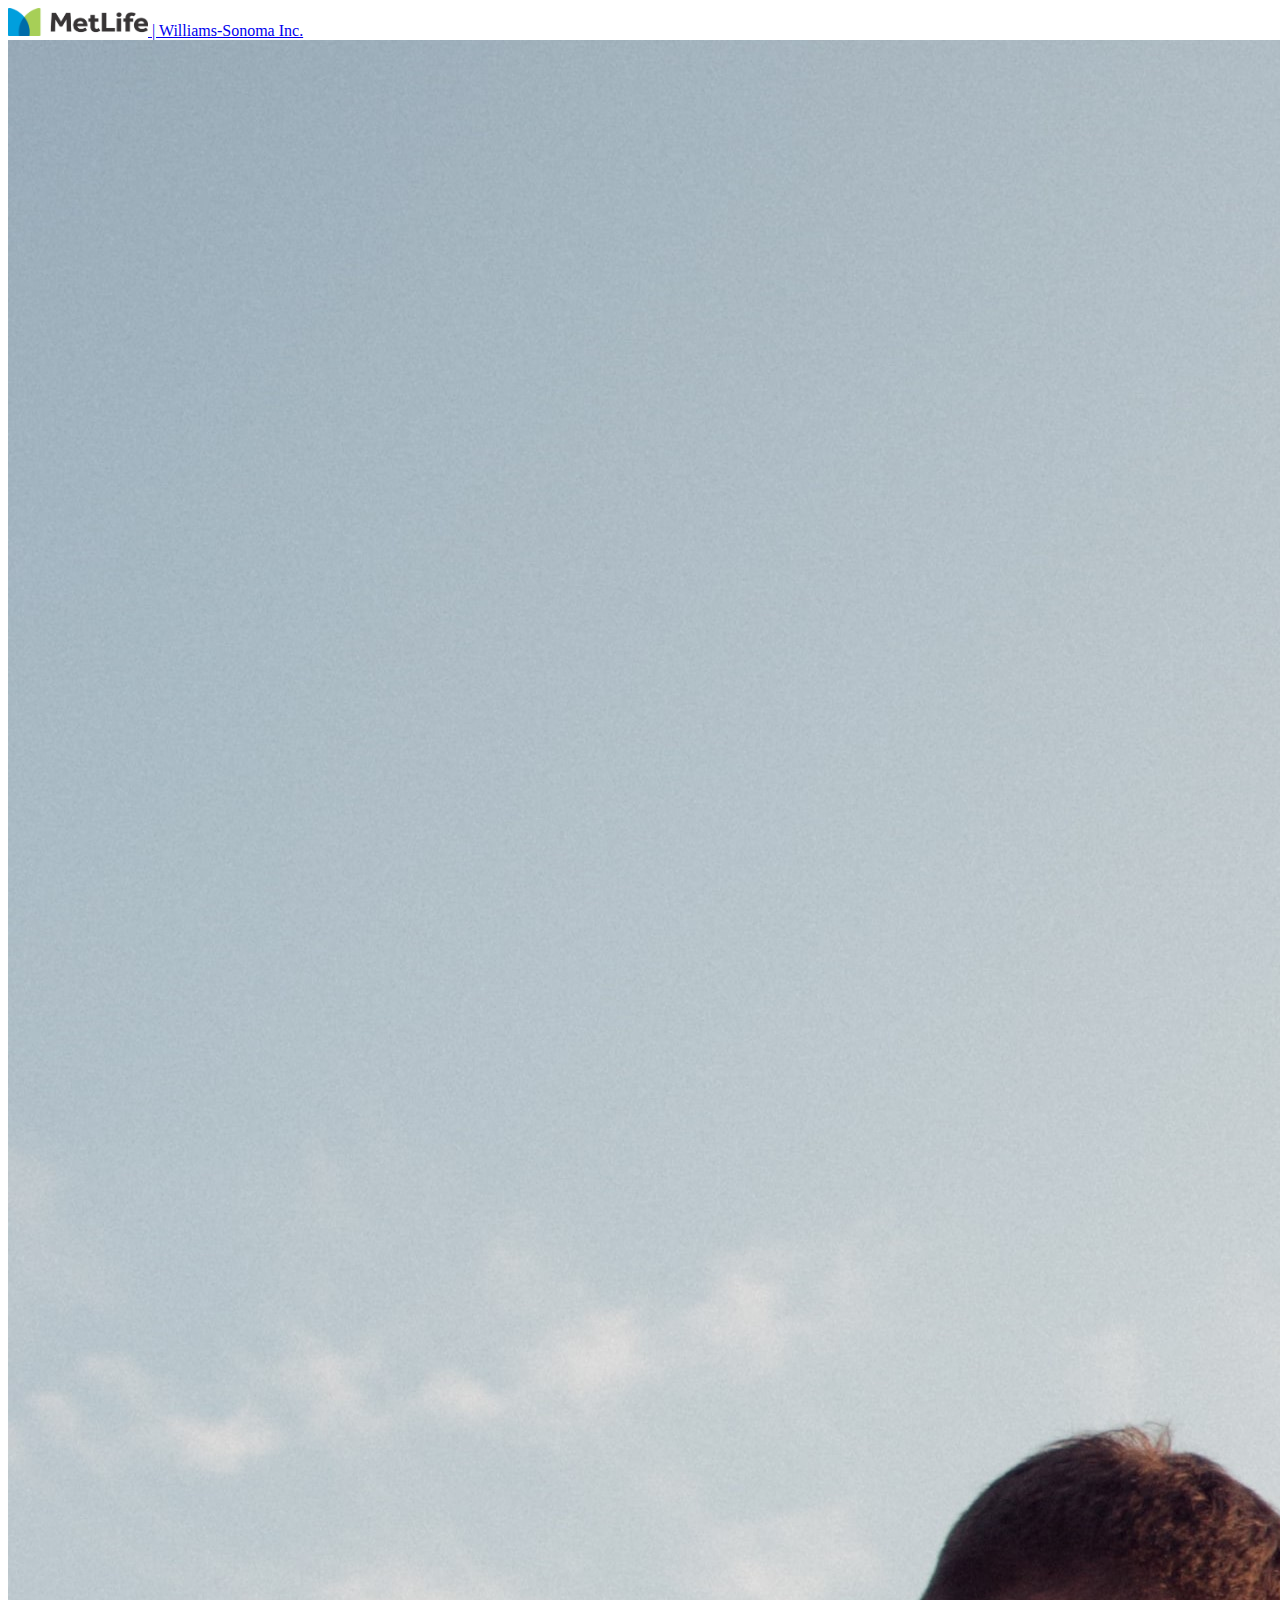
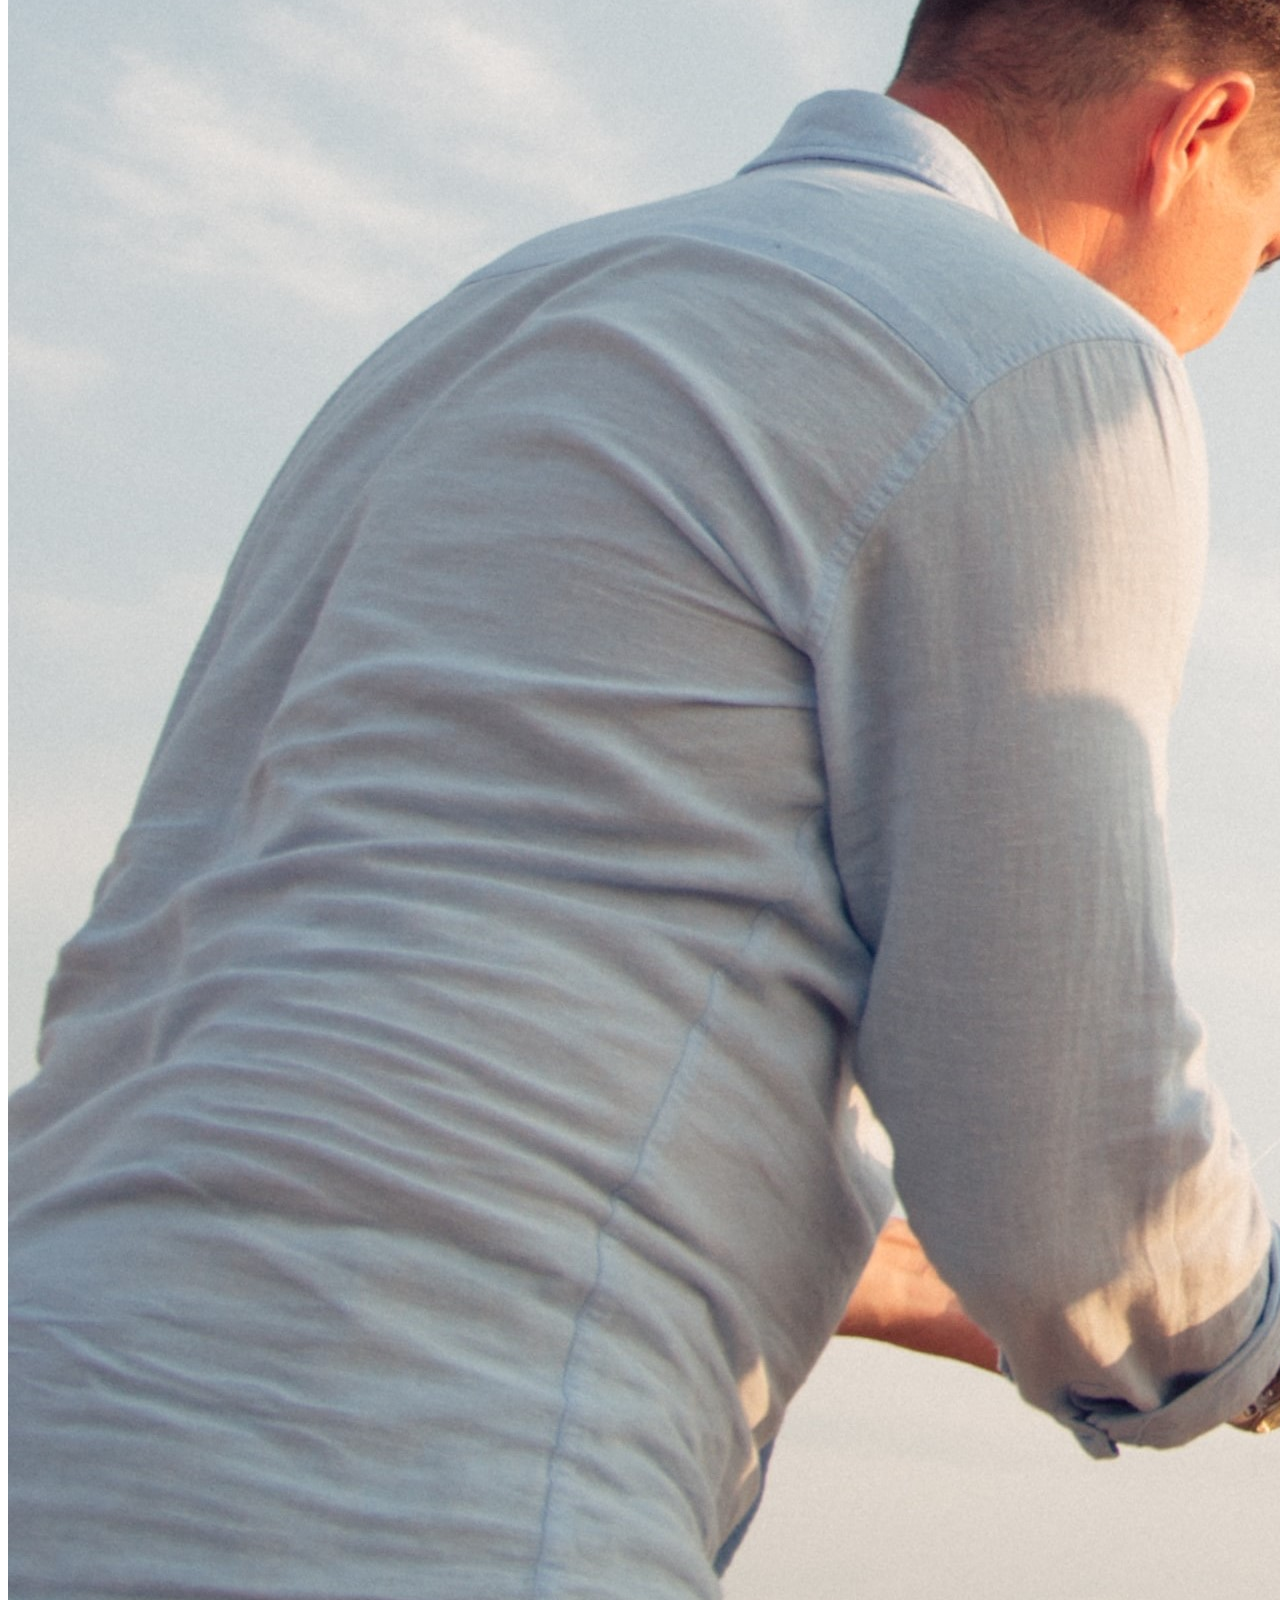
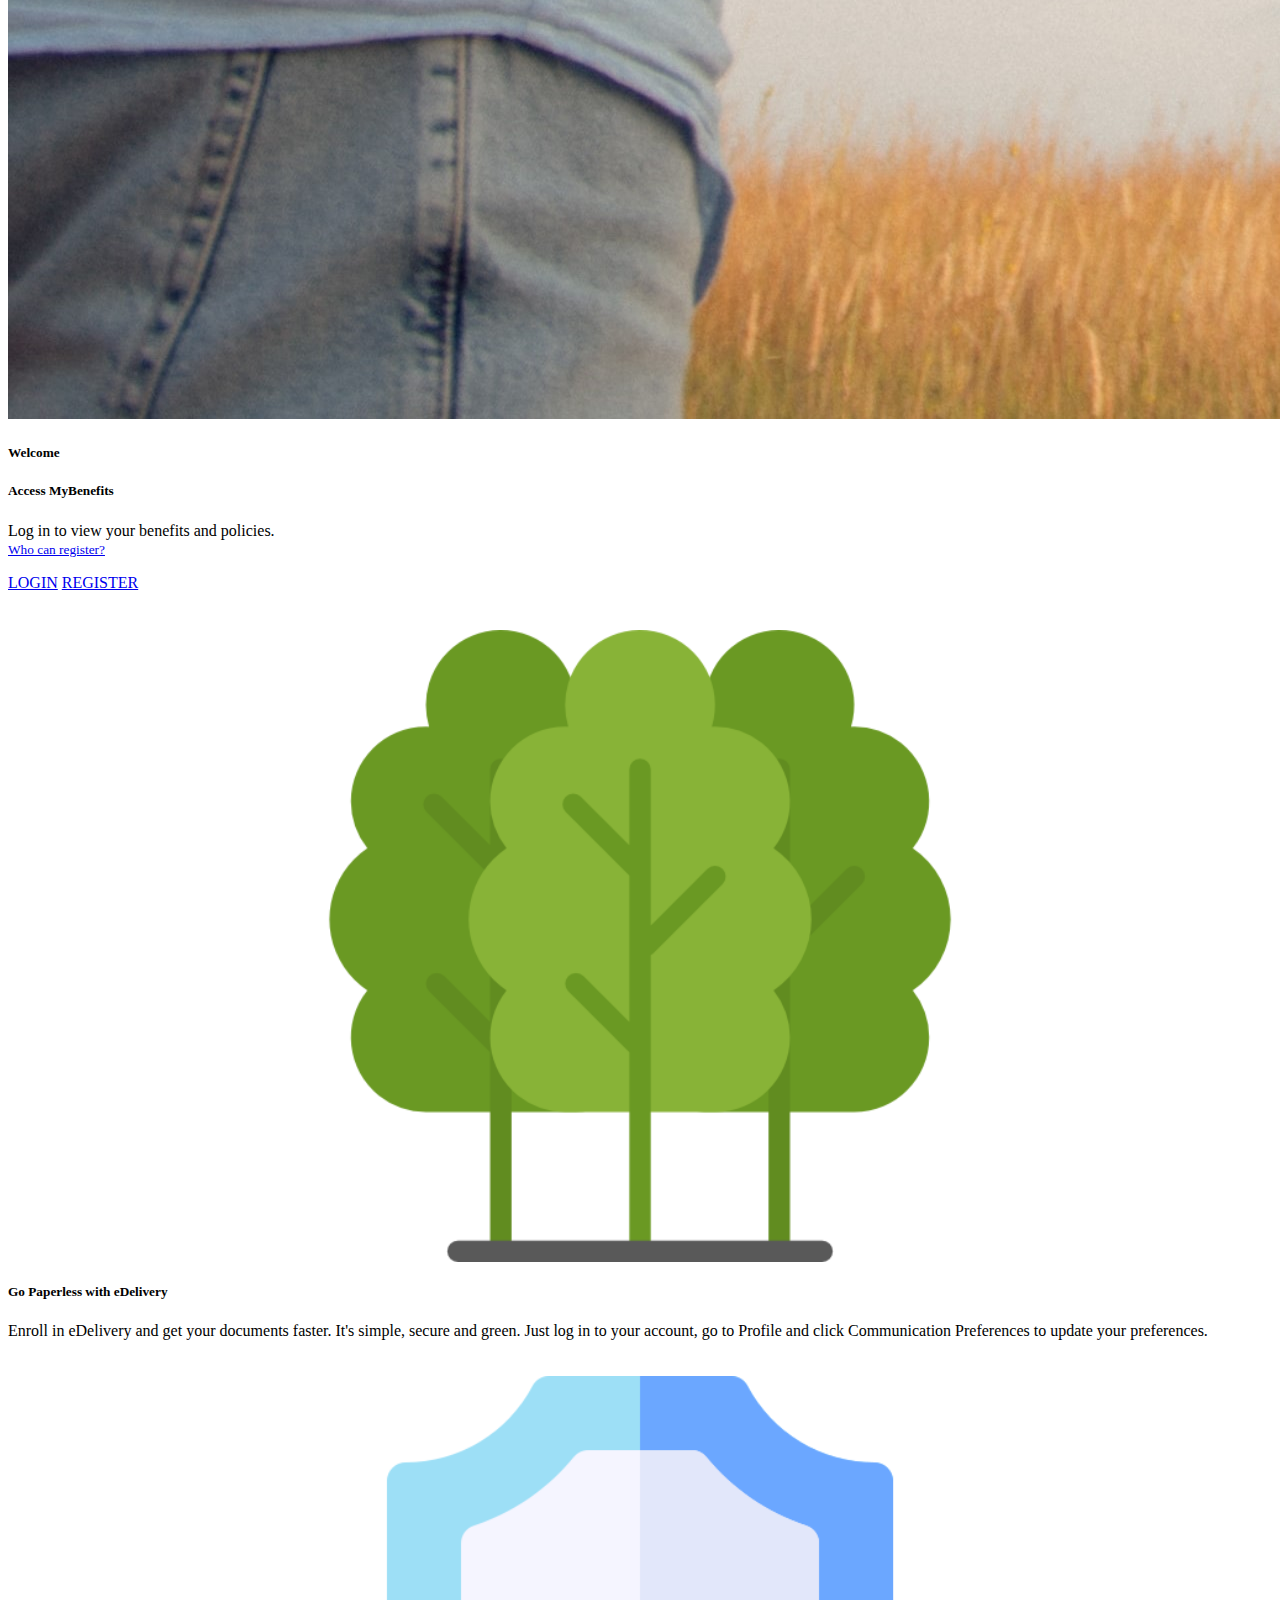
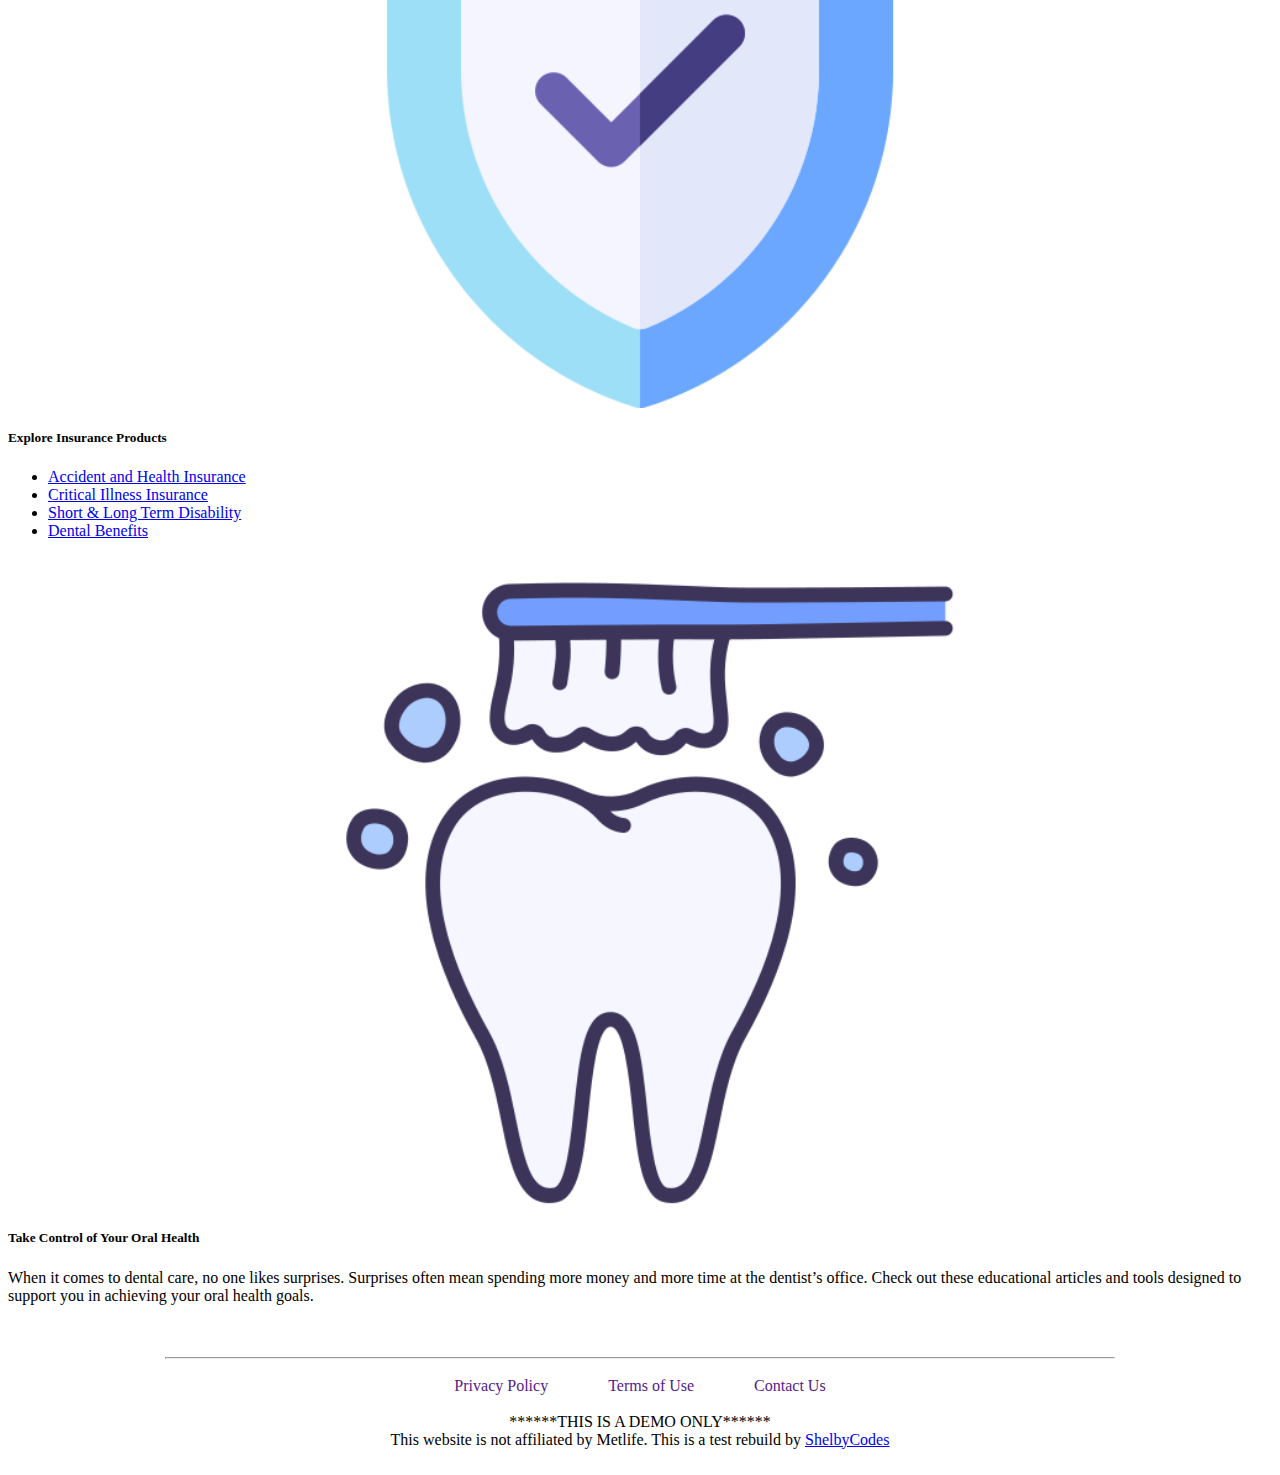
<file: index.html>
<!DOCTYPE html>
<html lang="en">
  <head>
    <meta charset="UTF-8" />
    <meta http-equiv="X-UA-Compatible" content="IE=edge" />
    <meta name="viewport" content="width=device-width, initial-scale=1.0" />
    <title>REBUILD - Metlife</title>
    <link
      href="https://cdn.jsdelivr.net/npm/bootstrap@5.1.3/dist/css/bootstrap.min.css"
      rel="stylesheet"
      integrity="sha384-1BmE4kWBq78iYhFldvKuhfTAU6auU8tT94WrHftjDbrCEXSU1oBoqyl2QvZ6jIW3"
      crossorigin="anonymous"
    />
    <link rel="stylesheet" href="/styles.css" type="text/css" />
    
    <style>
      @media (max-width: 1000px) {
      
        .widescreen {
          display: none;
        }
      }
      @media (min-width: 1001px) {
        .mobilescreen {
          display: none;
        }
      }
    </style>
  </head>
  <body>
      <nav class="navbar navbar-light bg-light">
        <div class="container-fluid">
          <a class="navbar-brand" href="/index.html">
            <img
              src="/src/metlifelogo.png"
              alt=""
              width="140"
              height="28"
              class="d-inline-block align-text-top"
            />
            | Williams-Sonoma Inc.
          </a>
          <nav class="navbar navbar-light bg-light widescreen">

          </nav>
        </div>
      </nav>
      <header>
        
        <img src="/src/family.jpg" class="img-fluid" />



        <div class="card-img-overlay m-5 p-5 right float-end widescreen">
          <div
            class="card text-center float-end m-5 border-dark"
            style="width: 28rem"
          >
            <h5 class="card-header bg-primary text-white">Welcome</h5>
            <div class="card-body">
              <h5 class="card-title">Access MyBenefits</h5>
              <p class="card-text">
                Log in to view your benefits and policies. <br /><small
                  ><a href="/">Who can register?</a></small
                >
              </p>
              <a href="/dashboard.html" class="btn btn-primary">LOGIN</a>
              <a href="#" class="btn btn-primary">REGISTER</a>
            </div>
          </div>
        </div>



        <div class="mobilescreen">
          
          <div
            class="text-center border-dark"
          ><br>
            <h5 class="card-header bg-primary text-white">Welcome</h5>
            <div class="card-body">
              <h5 class="card-title">Access MyBenefits</h5>
              <p class="card-text">
                Log in to view your benefits and policies. <br /><small
                  ><a href="/">Who can register?</a></small
                >
              </p>

              <a href="/dashboard.html" class="btn btn-primary">LOGIN</a>
              <a href="#" class="btn btn-primary">REGISTER</a>
            </div>
          </div>
        </div>
      </header>
      <br />
      <div class="row row-cols-1 row-cols-md-3 g-4">
        <div class="col">
          <div class="card h-100">
            <img
              src="src/trees.png"
              class="card-img-top cardPics"
              alt="trees"
            />
            <div class="card-body">
              <h5 class="card-title">Go Paperless with eDelivery</h5>
              <p class="card-text">
                Enroll in eDelivery and get your documents faster. It's simple,
                secure and green. Just log in to your account, go to Profile and
                click Communication Preferences to update your preferences.
              </p>
            </div>
          </div>
        </div>
        <div class="col">
          <div class="card h-100">
            <img
              src="/src/insurance.png"
              class="card-img-top cardPics"
              alt="insurance"
            />
            <div class="card-body">
              <h5 class="card-title">Explore Insurance Products</h5>
              <p class="card-text">
                <ul><li>
                <a href="/">Accident and Health Insurance</a></li>
                <li>
                <a href="/">Critical Illness Insurance</a></li>
                <li>
                <a href="/">Short & Long Term Disability</a></li>
                <li>
                <a href="/">Dental Benefits</a></li>
                </ul>
              </p>
            </div>
          </div>
        </div>
        <div class="col">
          <div class="card h-100">
            <img src="/src/toothbrushing.png" class="card-img-top cardPics" alt="tooth brushing" />
            <div class="card-body">
              <h5 class="card-title">Take Control of Your Oral Health</h5>
              <p class="card-text">
                When it comes to dental care, no one likes surprises. Surprises often mean spending more money and more time at the dentist’s office. 
                Check out these educational articles and tools designed to support you in achieving your oral health goals.
              </p>
            </div>
          </div>
        </div>
      </div>
      <br>
      <br>
      <hr>
      <br>
      <footer><div class="widescreen"><a class="footerLinks" href="">Privacy Policy</a><a class="footerLinks" href="">Terms of Use</a><a class="footerLinks" href="">Contact Us</a><br><br>******THIS IS A DEMO ONLY******<br>This website is not affiliated by Metlife. This is a test rebuild by <a href="https://github.com/shelbycodes0" target="_blank">ShelbyCodes</a><br></div>
      <div class="mobilescreen"><a class="footerLinksSmall" href="">Privacy</a><a class="footerLinksSmall" href="">Terms</a><a class="footerLinksSmall" href="">Contact</a><br><br>******THIS IS A DEMO ONLY******<br>This website is not affiliated by Metlife. This is a test rebuild by <a href="https://github.com/shelbycodes0" target="_blank">ShelbyCodes</a></div><br></footer>

    <script
      src="https://cdn.jsdelivr.net/npm/bootstrap@5.1.3/dist/js/bootstrap.bundle.min.js"
      integrity="sha384-ka7Sk0Gln4gmtz2MlQnikT1wXgYsOg+OMhuP+IlRH9sENBO0LRn5q+8nbTov4+1p"
      crossorigin="anonymous"
    ></script>
  </body>
</html>
</file>
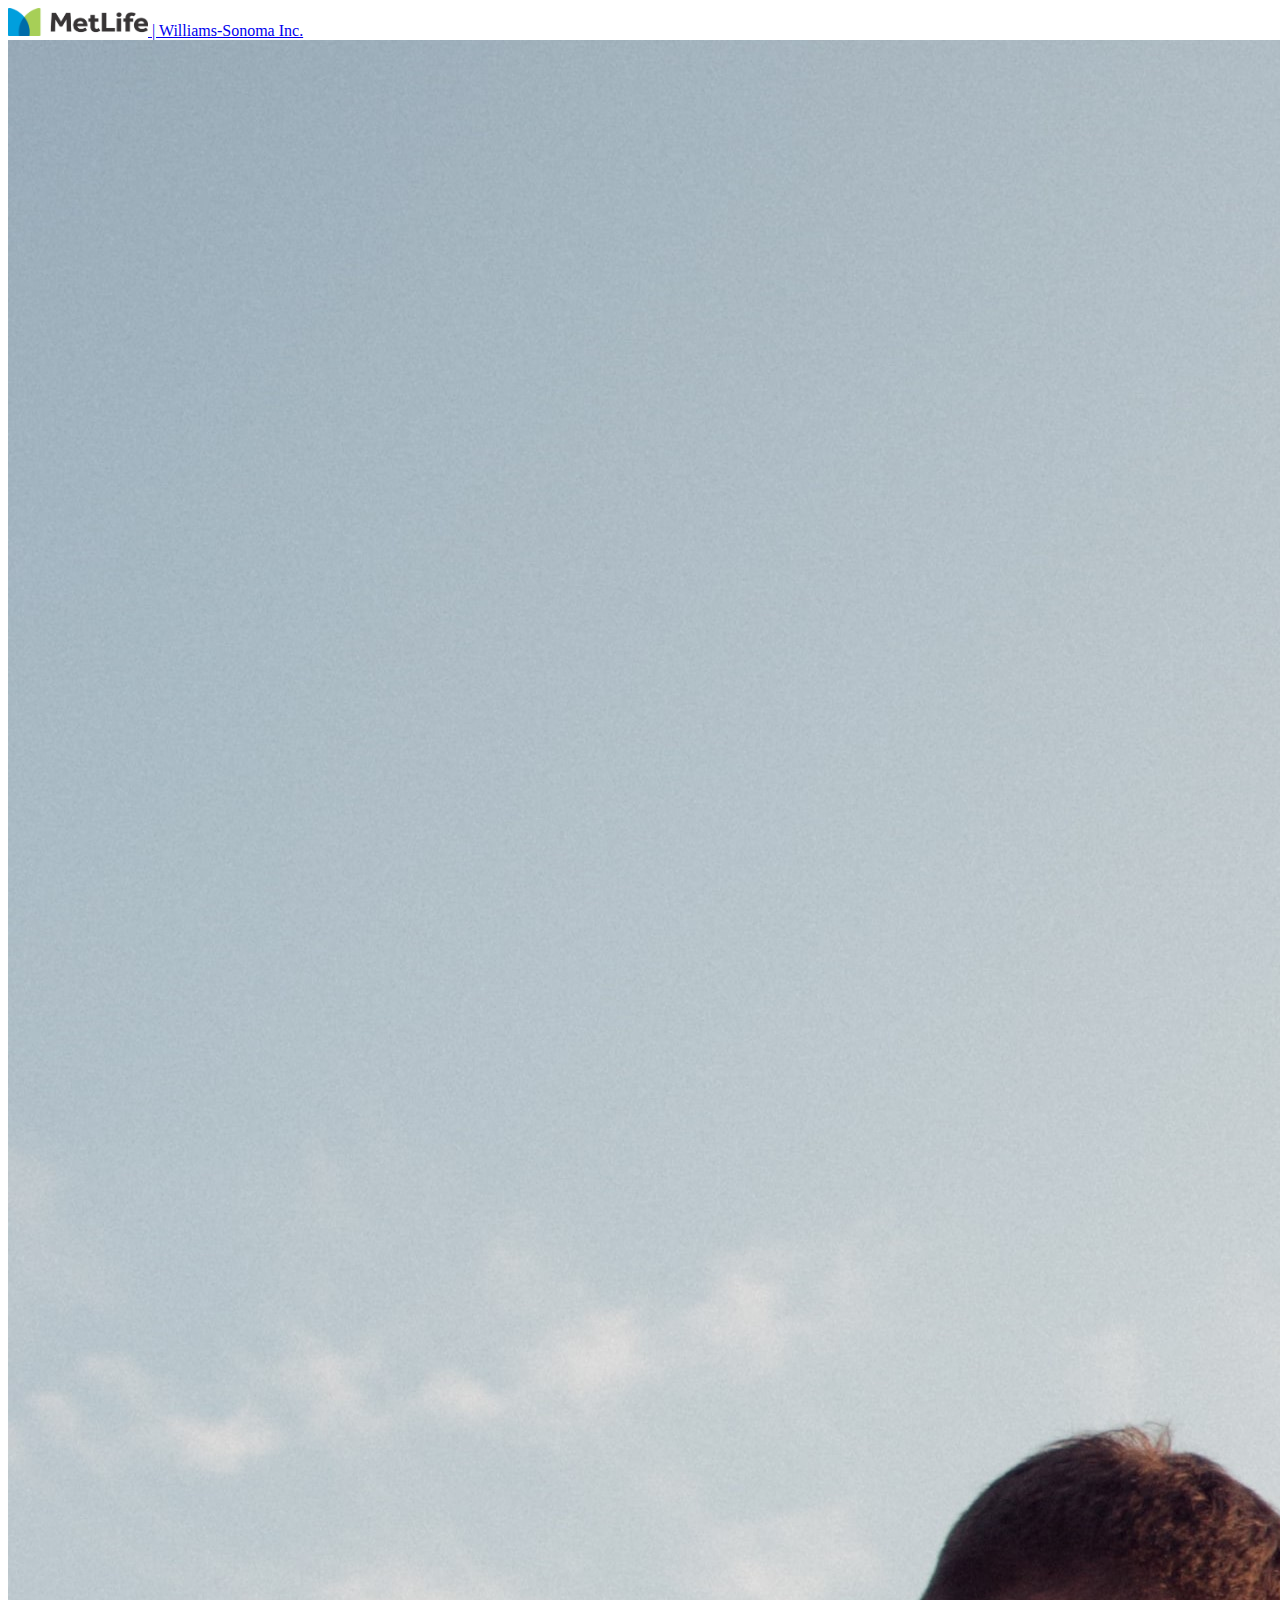
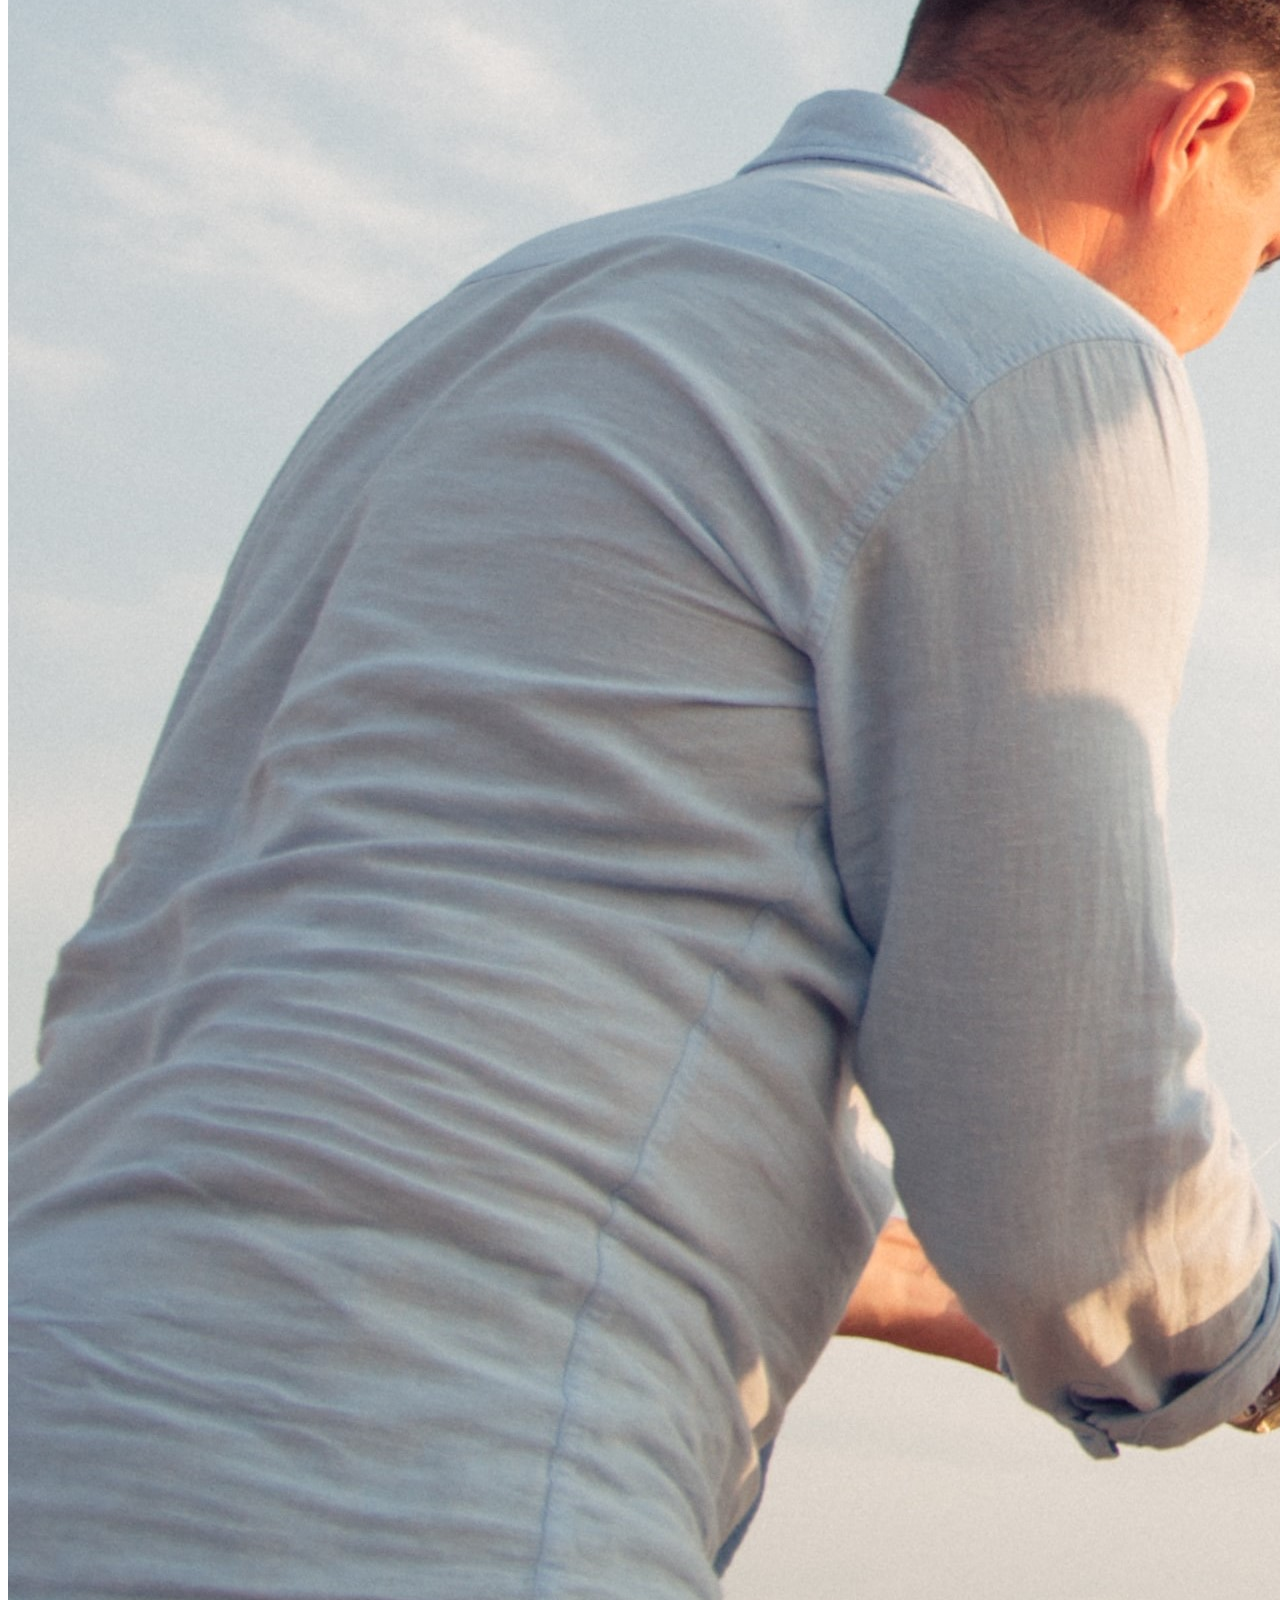
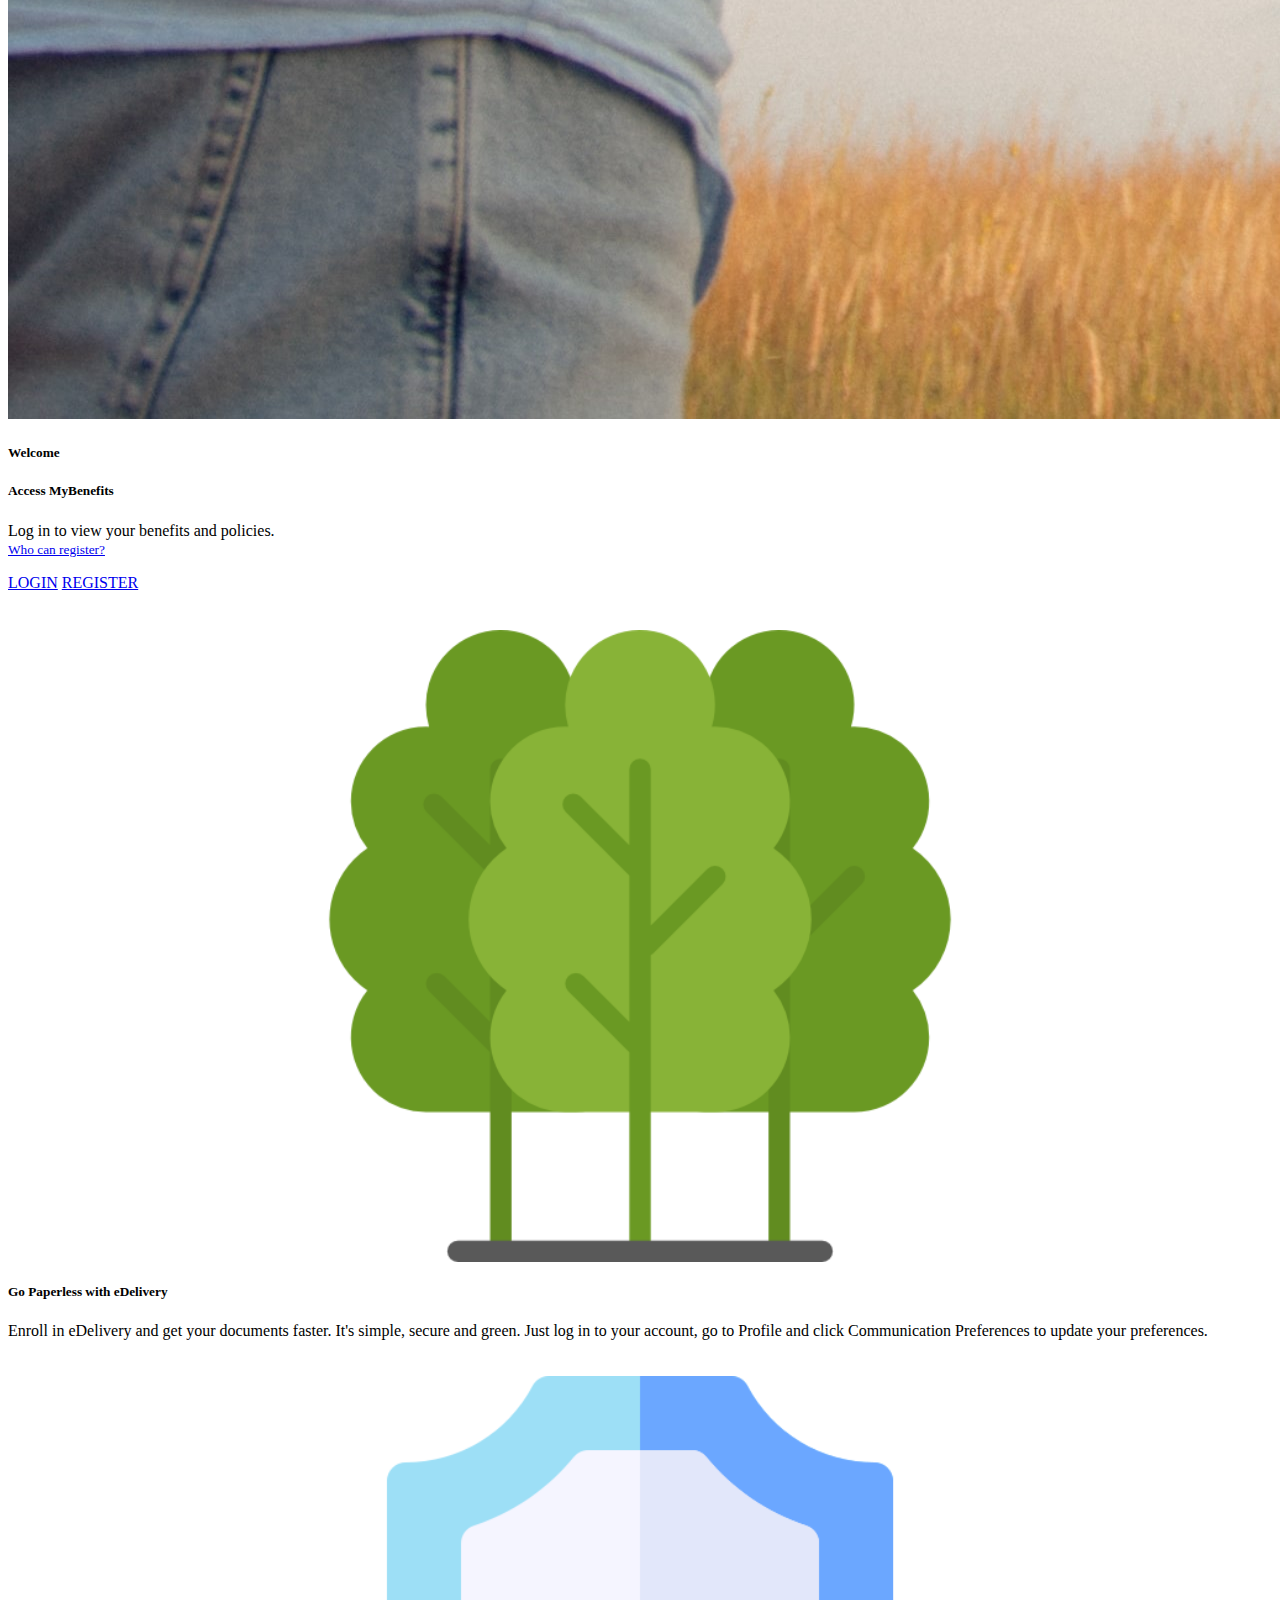
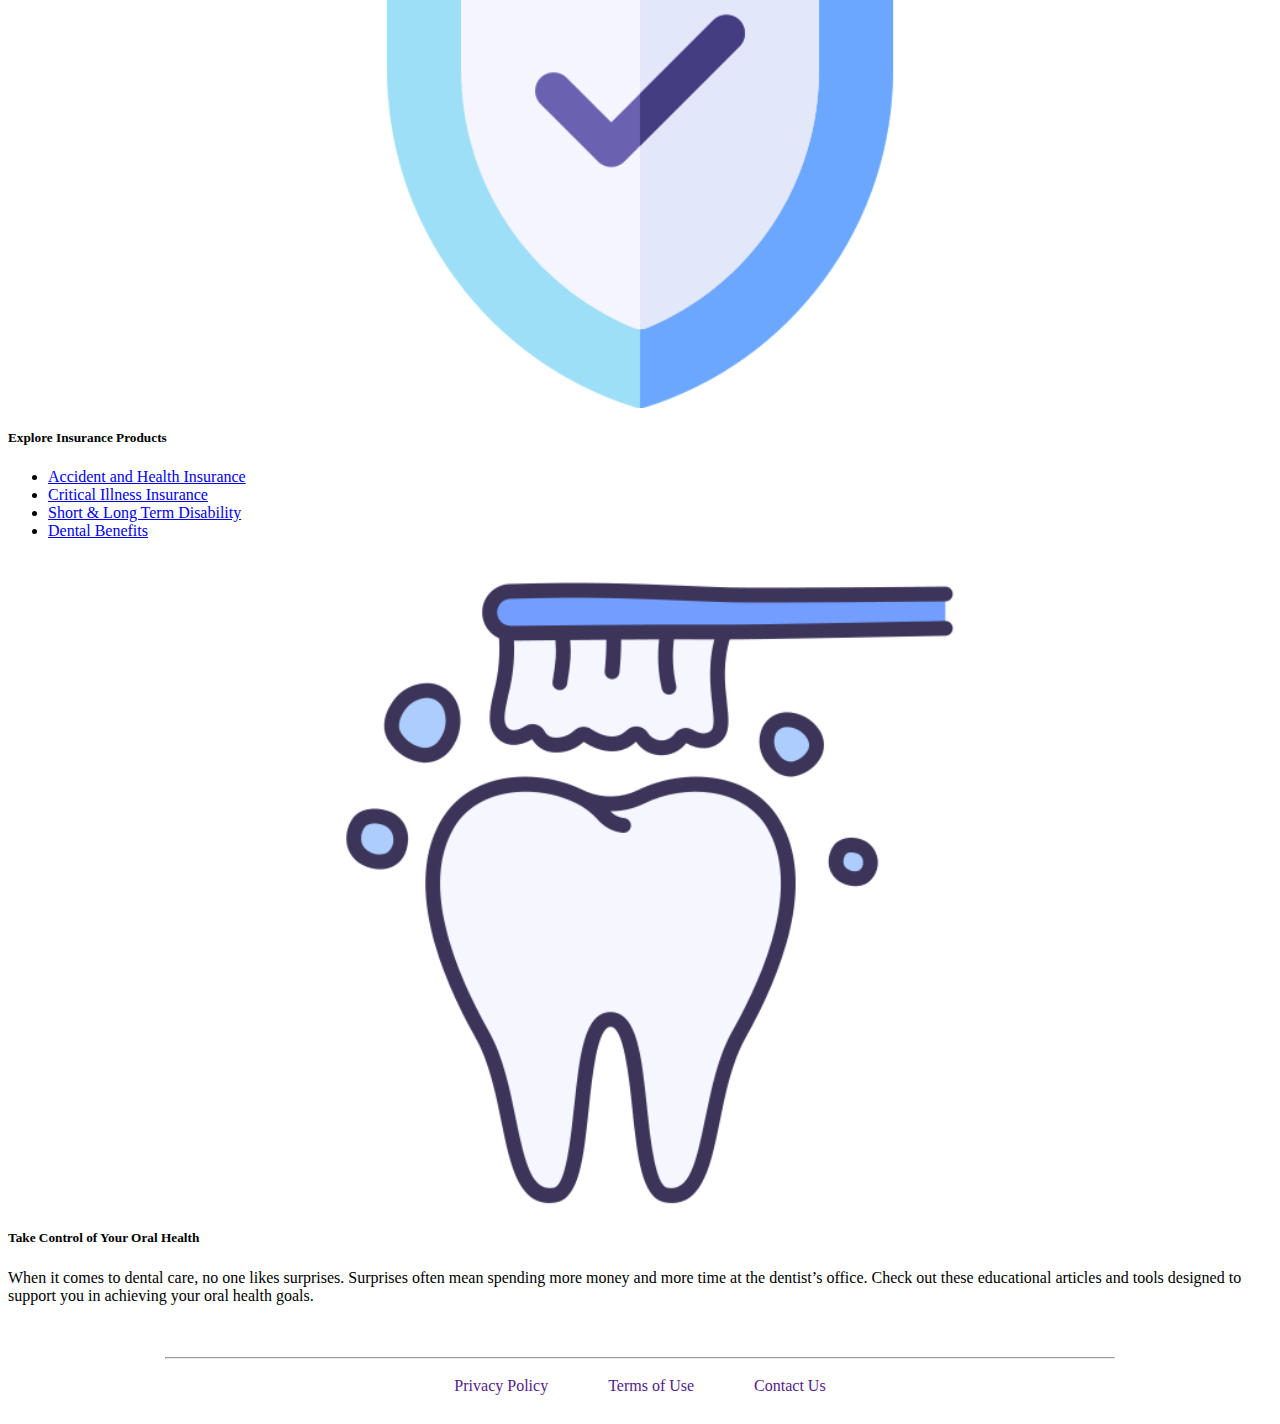
<file: METLIFE WEB REBUILD/index.html>
<!DOCTYPE html>
<html lang="en">
  <head>
    <meta charset="UTF-8" />
    <meta http-equiv="X-UA-Compatible" content="IE=edge" />
    <meta name="viewport" content="width=device-width, initial-scale=1.0" />
    <title>REBUILD - Metlife</title>
    <link
      href="https://cdn.jsdelivr.net/npm/bootstrap@5.1.3/dist/css/bootstrap.min.css"
      rel="stylesheet"
      integrity="sha384-1BmE4kWBq78iYhFldvKuhfTAU6auU8tT94WrHftjDbrCEXSU1oBoqyl2QvZ6jIW3"
      crossorigin="anonymous"
    />
    <link rel="stylesheet" href="/styles.css" type="text/css" />
    
    <style>
      @media (max-width: 1000px) {
      
        .widescreen {
          display: none;
        }
      }
      @media (min-width: 1001px) {
        .mobilescreen {
          display: none;
        }
      }
    </style>
  </head>
  <body>
      <nav class="navbar navbar-light bg-light">
        <div class="container-fluid">
          <a class="navbar-brand" href="/index.html">
            <img
              src="/src/metlifelogo.png"
              alt=""
              width="140"
              height="28"
              class="d-inline-block align-text-top"
            />
            | Williams-Sonoma Inc.
          </a>
          <nav class="navbar navbar-light bg-light widescreen">

          </nav>
        </div>
      </nav>
      <header>
        
        <img src="/src/family.jpg" class="img-fluid" />



        <div class="card-img-overlay m-5 p-5 right float-end widescreen">
          <div
            class="card text-center float-end m-5 border-dark"
            style="width: 28rem"
          >
            <h5 class="card-header bg-primary text-white">Welcome</h5>
            <div class="card-body">
              <h5 class="card-title">Access MyBenefits</h5>
              <p class="card-text">
                Log in to view your benefits and policies. <br /><small
                  ><a href="/">Who can register?</a></small
                >
              </p>
              <a href="/dashboard.html" class="btn btn-primary">LOGIN</a>
              <a href="#" class="btn btn-primary">REGISTER</a>
            </div>
          </div>
        </div>



        <div class="mobilescreen">
          
          <div
            class="text-center border-dark"
          ><br>
            <h5 class="card-header bg-primary text-white">Welcome</h5>
            <div class="card-body">
              <h5 class="card-title">Access MyBenefits</h5>
              <p class="card-text">
                Log in to view your benefits and policies. <br /><small
                  ><a href="/">Who can register?</a></small
                >
              </p>

              <a href="/dashboard.html" class="btn btn-primary">LOGIN</a>
              <a href="#" class="btn btn-primary">REGISTER</a>
            </div>
          </div>
        </div>
      </header>
      <br />
      <div class="row row-cols-1 row-cols-md-3 g-4">
        <div class="col">
          <div class="card h-100">
            <img
              src="src/trees.png"
              class="card-img-top cardPics"
              alt="trees"
            />
            <div class="card-body">
              <h5 class="card-title">Go Paperless with eDelivery</h5>
              <p class="card-text">
                Enroll in eDelivery and get your documents faster. It's simple,
                secure and green. Just log in to your account, go to Profile and
                click Communication Preferences to update your preferences.
              </p>
            </div>
          </div>
        </div>
        <div class="col">
          <div class="card h-100">
            <img
              src="/src/insurance.png"
              class="card-img-top cardPics"
              alt="insurance"
            />
            <div class="card-body">
              <h5 class="card-title">Explore Insurance Products</h5>
              <p class="card-text">
                <ul><li>
                <a href="/">Accident and Health Insurance</a></li>
                <li>
                <a href="/">Critical Illness Insurance</a></li>
                <li>
                <a href="/">Short & Long Term Disability</a></li>
                <li>
                <a href="/">Dental Benefits</a></li>
                </ul>
              </p>
            </div>
          </div>
        </div>
        <div class="col">
          <div class="card h-100">
            <img src="/src/toothbrushing.png" class="card-img-top cardPics" alt="tooth brushing" />
            <div class="card-body">
              <h5 class="card-title">Take Control of Your Oral Health</h5>
              <p class="card-text">
                When it comes to dental care, no one likes surprises. Surprises often mean spending more money and more time at the dentist’s office. 
                Check out these educational articles and tools designed to support you in achieving your oral health goals.
              </p>
            </div>
          </div>
        </div>
      </div>
      <br>
      <br>
      <hr>
      <br>
      <footer><div class="widescreen"><a class="footerLinks" href="">Privacy Policy</a><a class="footerLinks" href="">Terms of Use</a><a class="footerLinks" href="">Contact Us</a></div>
      <div class="mobilescreen"><a class="footerLinksSmall" href="">Privacy</a><a class="footerLinksSmall" href="">Terms</a><a class="footerLinksSmall" href="">Contact</a></div></footer>

    <script
      src="https://cdn.jsdelivr.net/npm/bootstrap@5.1.3/dist/js/bootstrap.bundle.min.js"
      integrity="sha384-ka7Sk0Gln4gmtz2MlQnikT1wXgYsOg+OMhuP+IlRH9sENBO0LRn5q+8nbTov4+1p"
      crossorigin="anonymous"
    ></script>
  </body>
</html>
</file>
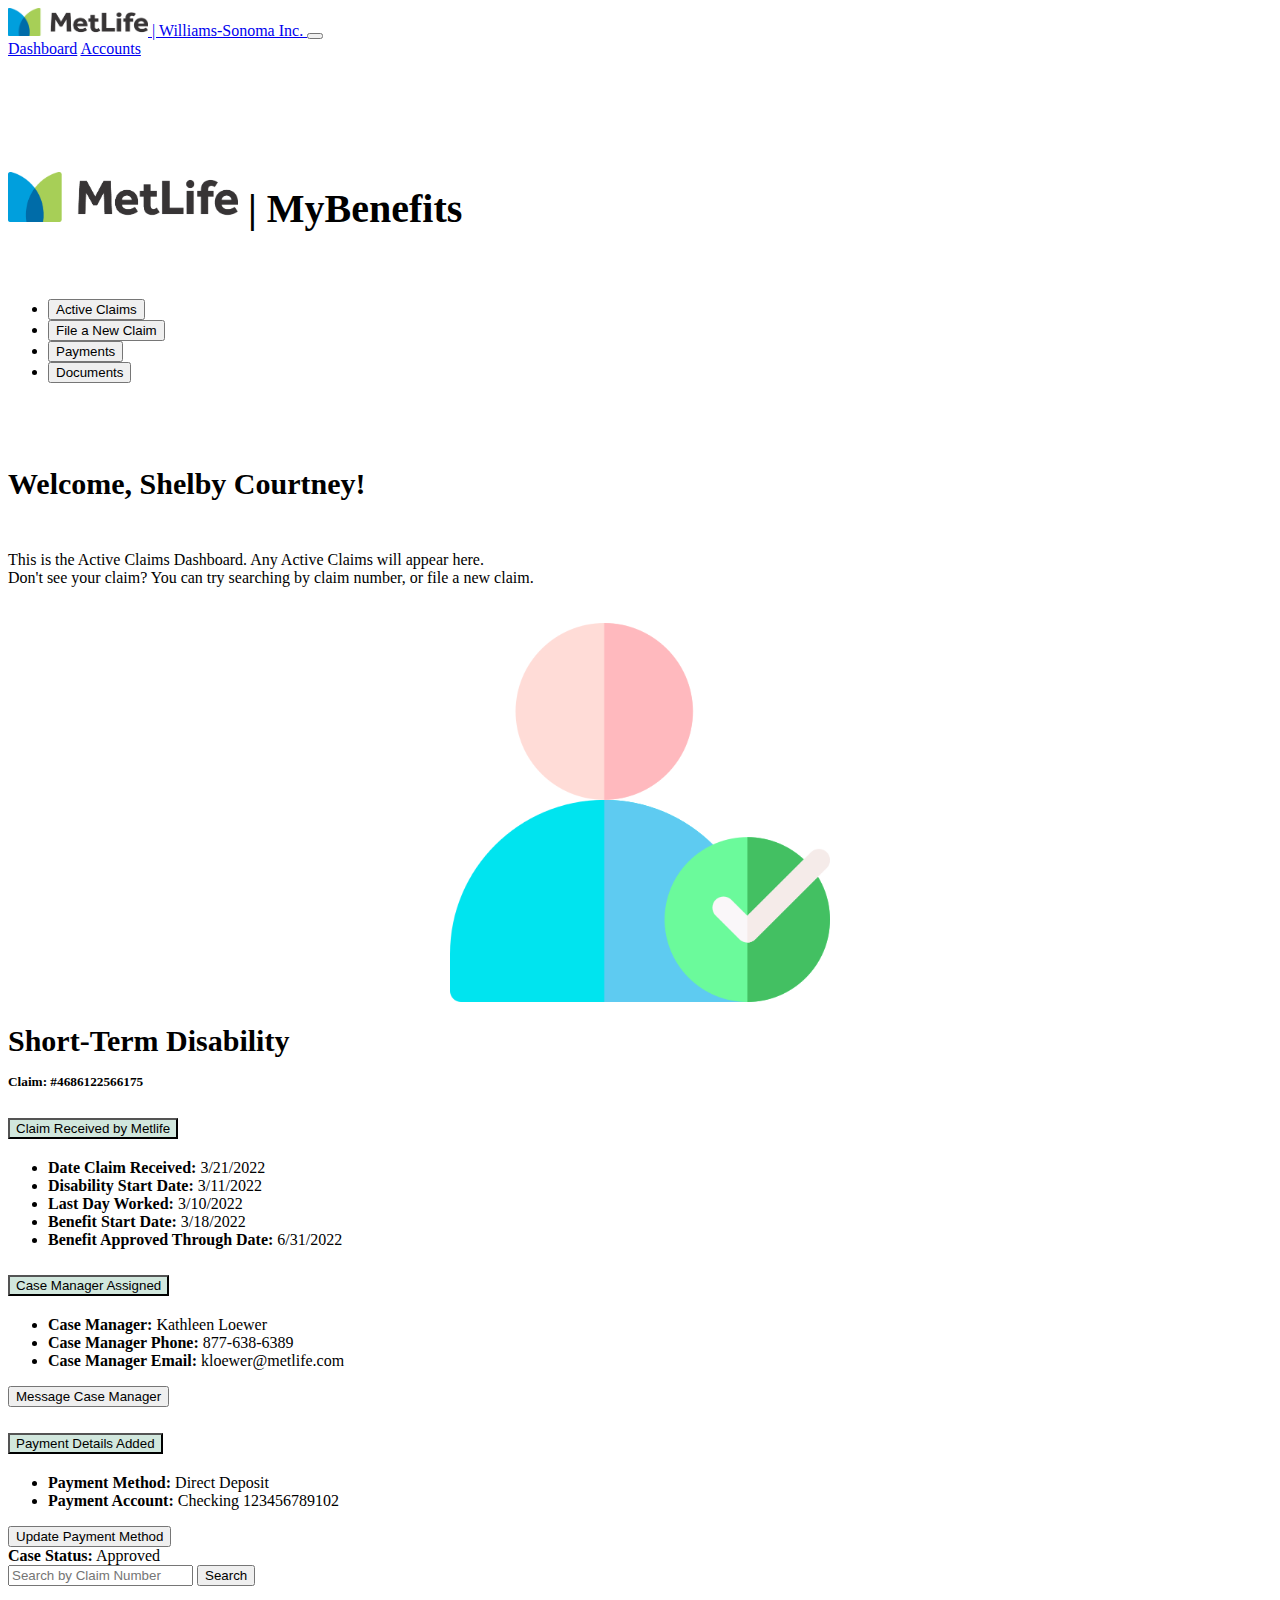
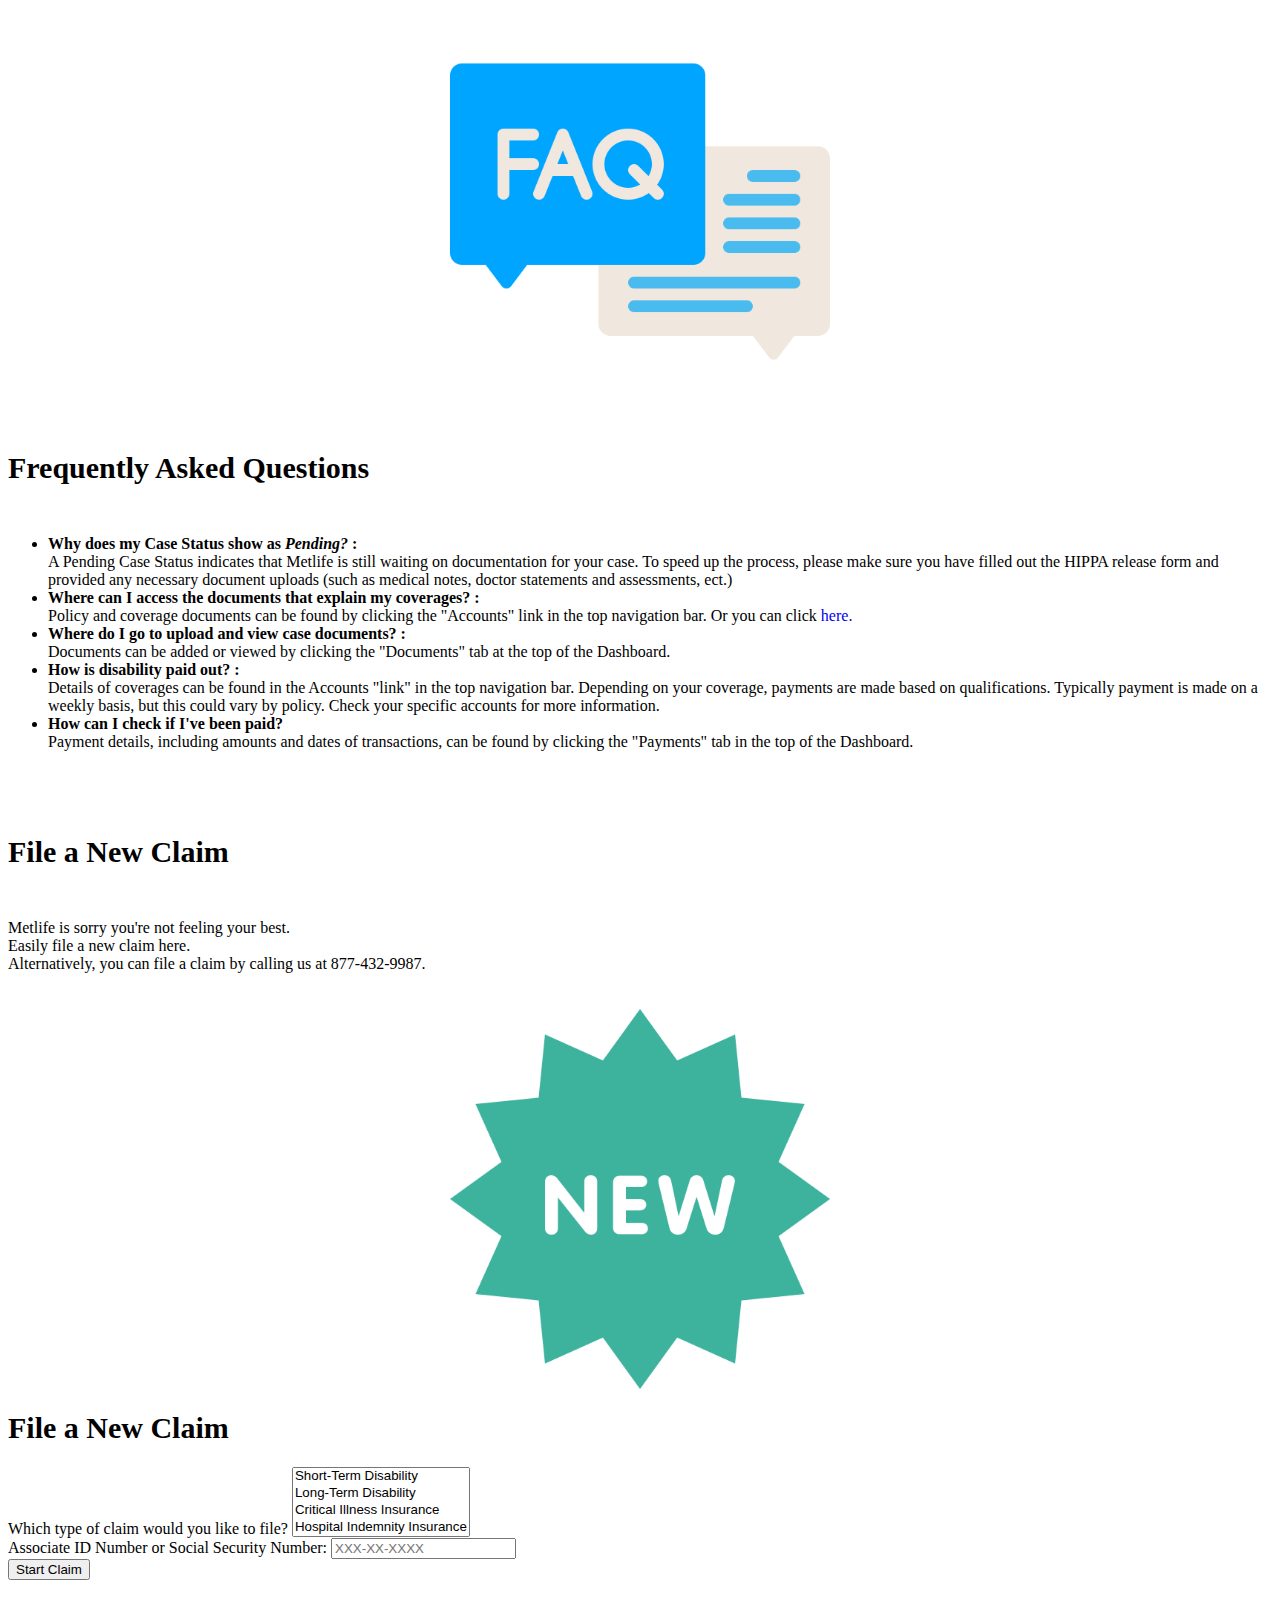
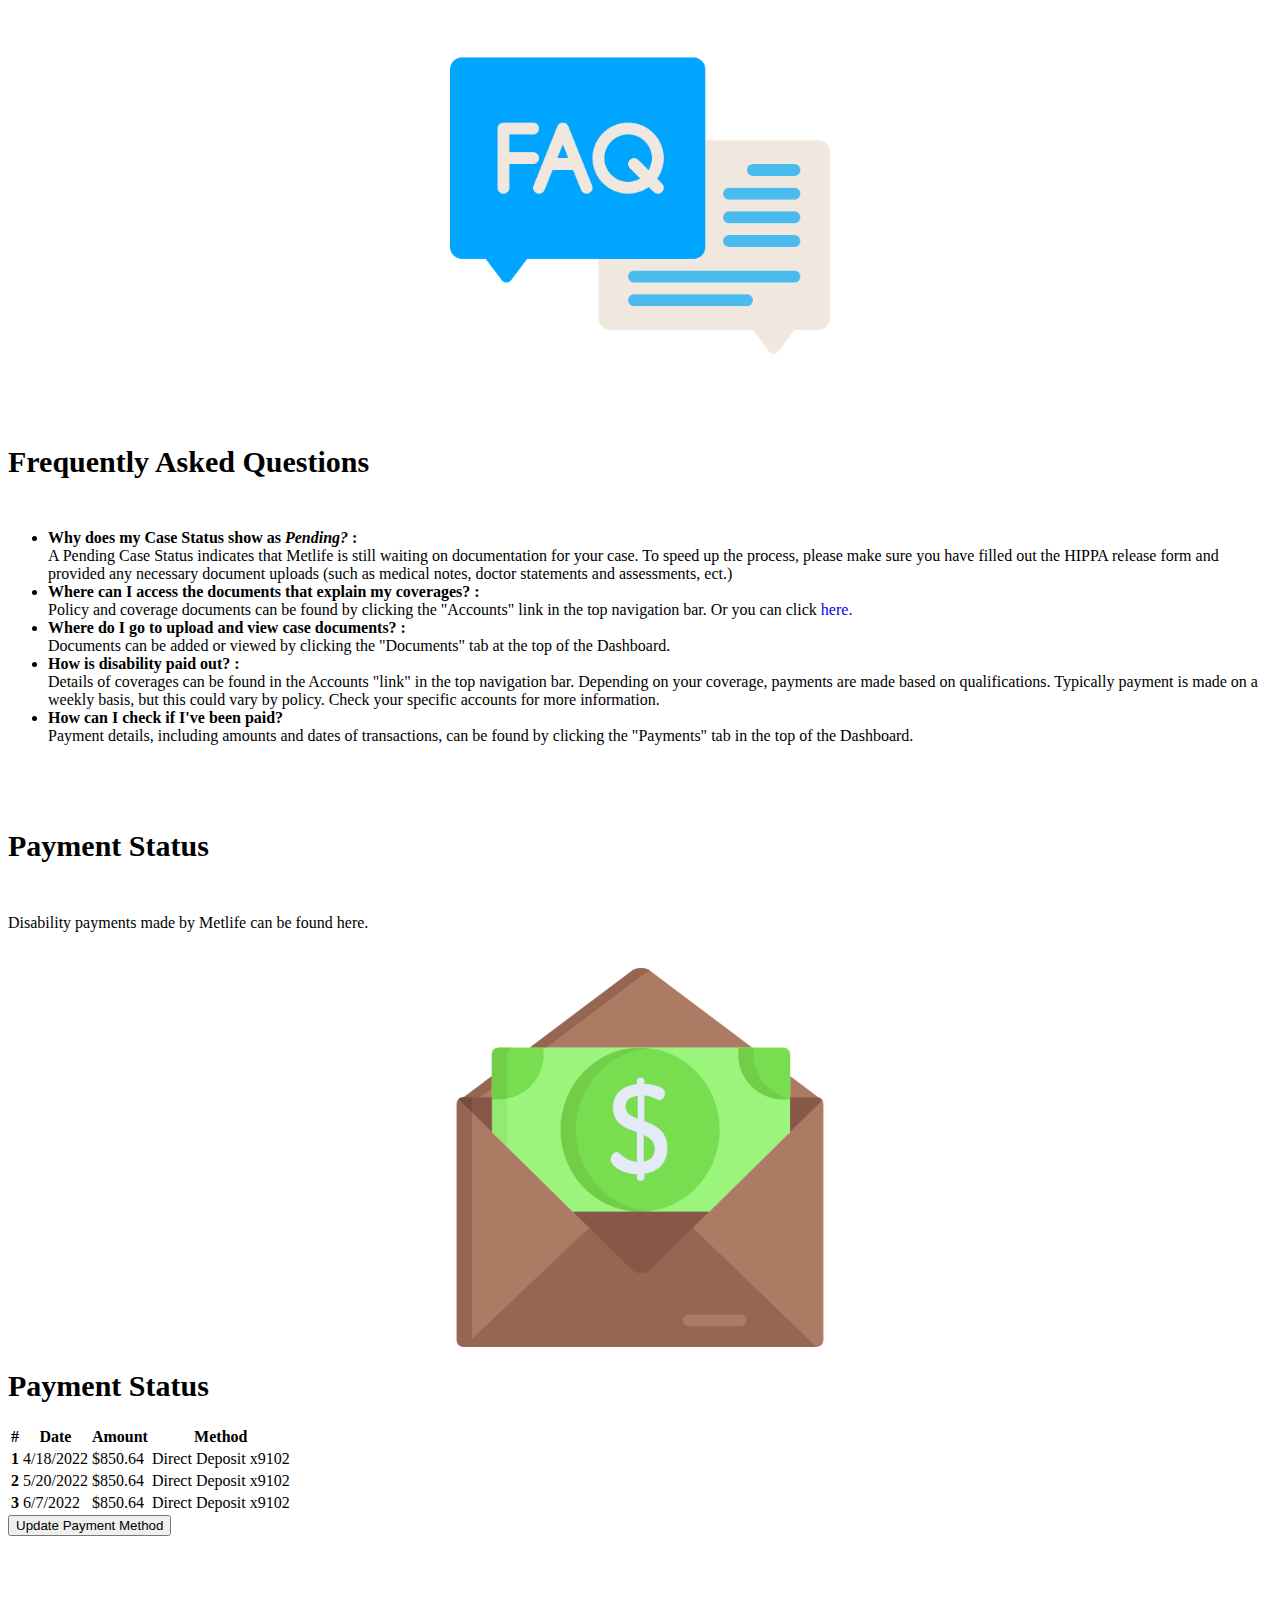
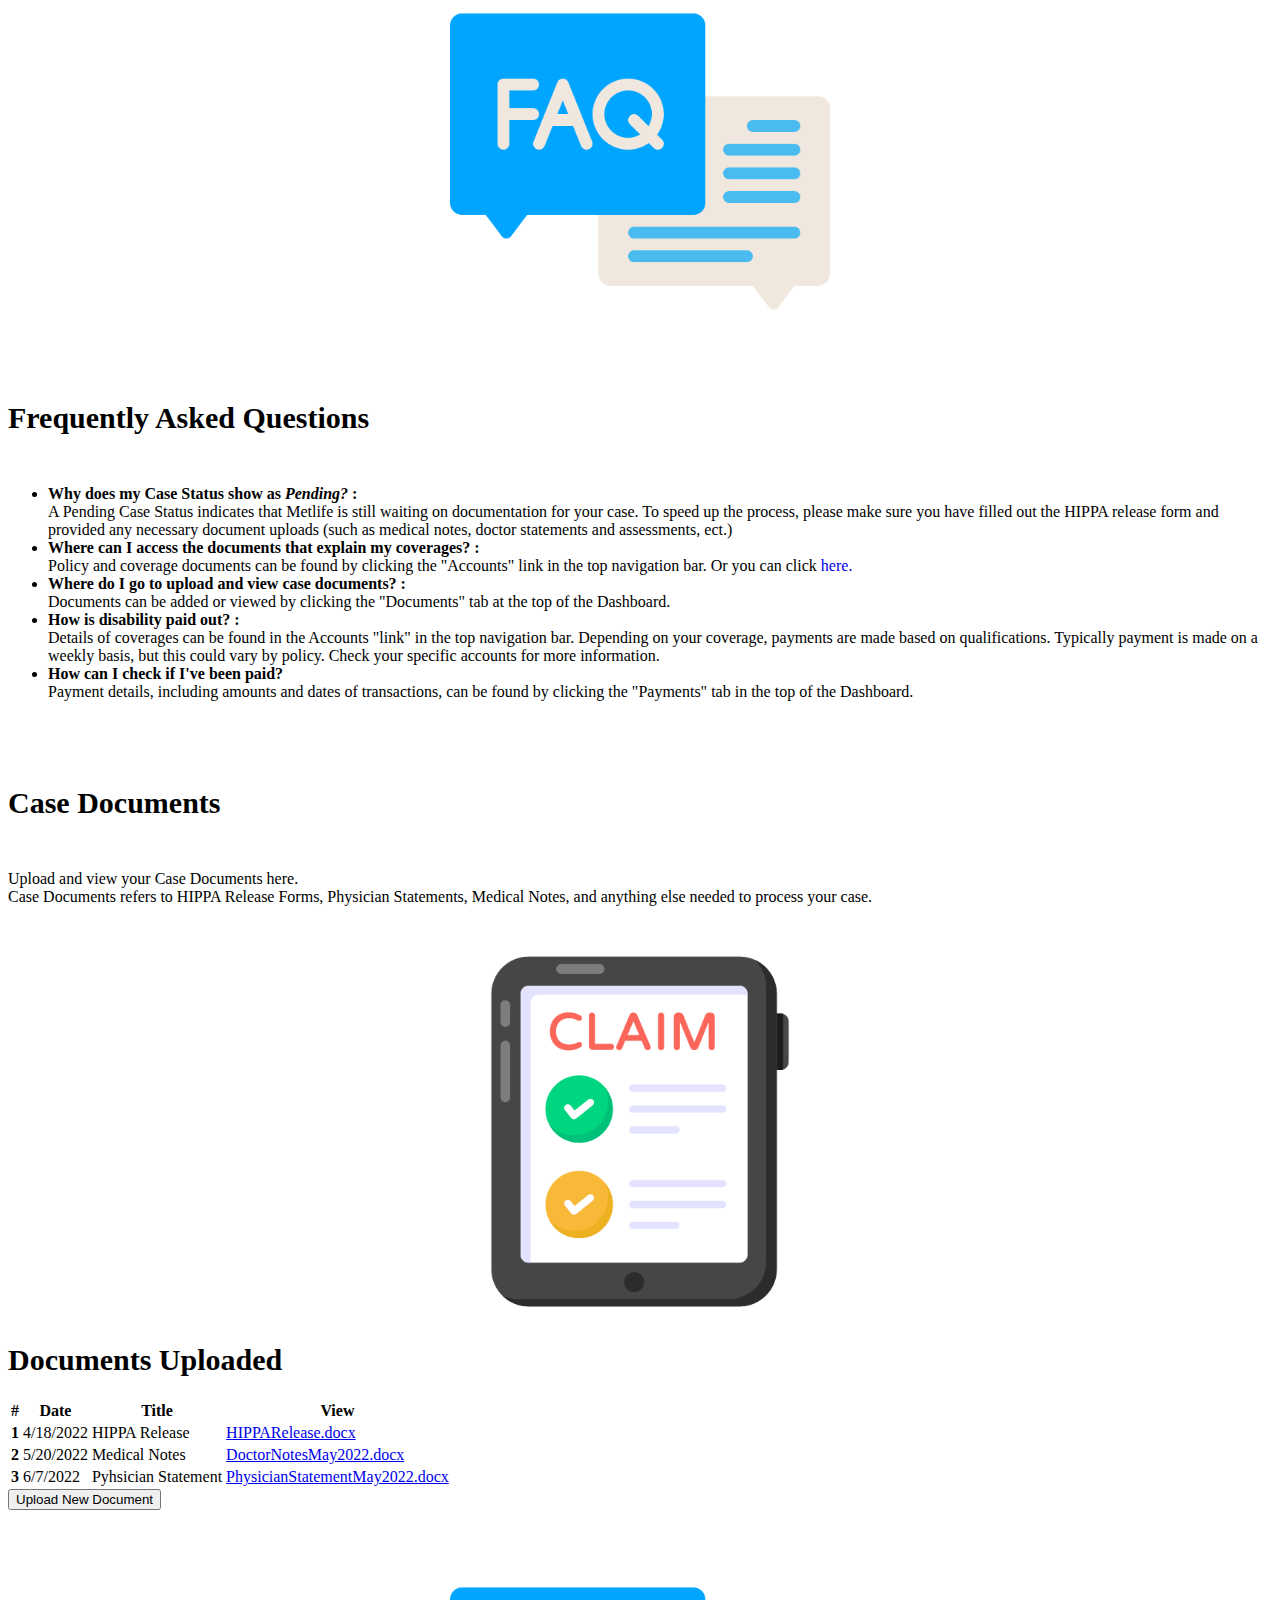
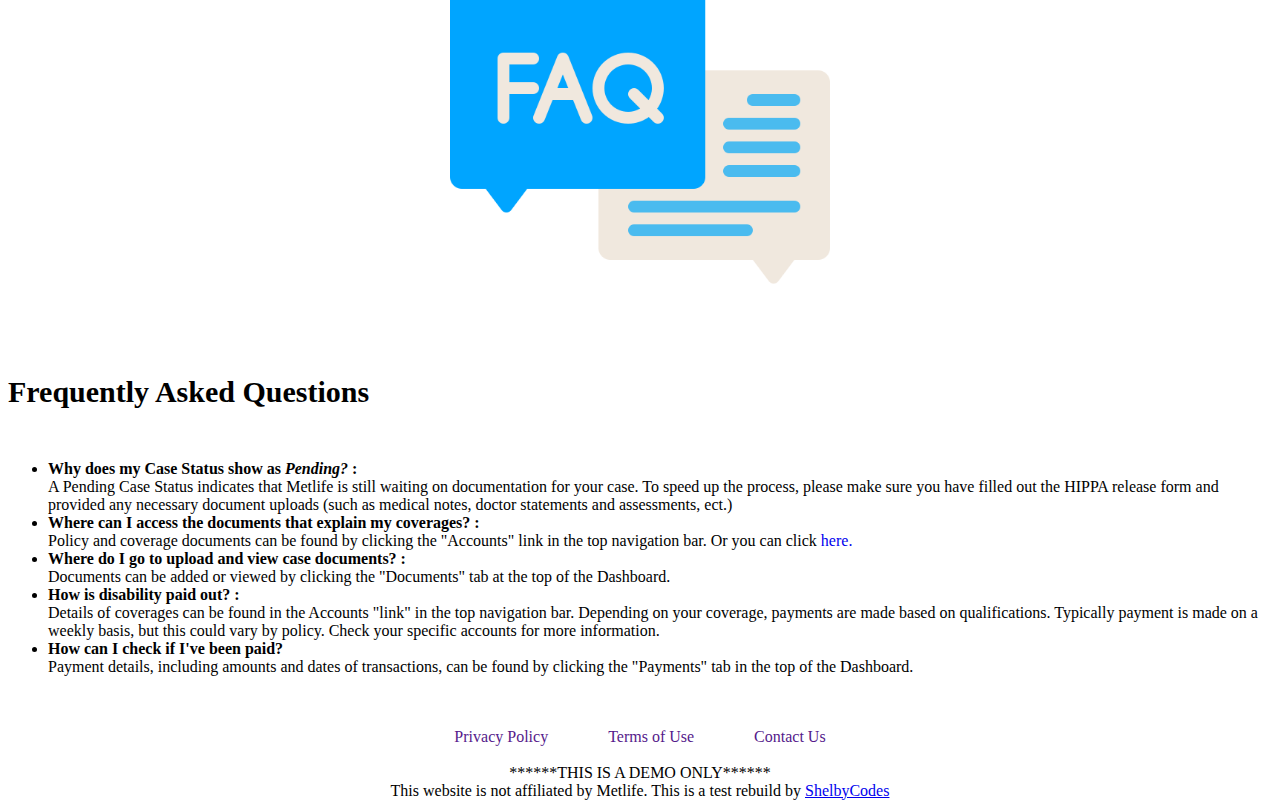
<file: dashboard.html>
<!DOCTYPE html>
<html lang="en">
  <head>
    <meta charset="UTF-8" />
    <meta http-equiv="X-UA-Compatible" content="IE=edge" />
    <meta name="viewport" content="width=device-width, initial-scale=1.0" />
    <title>Dashboard</title>
    <link
      href="https://cdn.jsdelivr.net/npm/bootstrap@5.1.3/dist/css/bootstrap.min.css"
      rel="stylesheet"
      integrity="sha384-1BmE4kWBq78iYhFldvKuhfTAU6auU8tT94WrHftjDbrCEXSU1oBoqyl2QvZ6jIW3"
      crossorigin="anonymous"
    />
    <link rel="stylesheet" href="/styles.css" type="text/css" />
     <style>
      @media (max-width: 1000px) {
      
        .widescreen {
          display: none;
        }
      }
      @media (min-width: 1001px) {
        .mobilescreen {
          display: none;
        }
      }
    </style>
  </head>
  <body>
    <nav class="navbar navbar-expand-lg navbar-dark bg-primary widescreen">
      <div class="container-fluid">
        <a class="navbar-brand" href="/index.html">
          <img
            src="/src/metlifelogo.png"
            alt="metlife logo"
            width="140"
            height="28"
            class="d-inline-block align-text-top"
          />
          | Williams-Sonoma Inc.
        </a>
        <button
          class="navbar-toggler"
          type="button"
          data-bs-toggle="collapse"
          data-bs-target="#navbarNavAltMarkup"
          aria-controls="navbarNavAltMarkup"
          aria-expanded="false"
          aria-label="Toggle navigation"
        >
          <span class="navbar-toggler-icon"></span>
        </button>
        <div class="collapse navbar-collapse" id="navbarNavAltMarkup">
          <div class="navbar-nav">
            <a class="nav-link active" aria-current="page" href="#"
              >Dashboard</a
            >
            <a class="nav-link" href="#">Accounts</a>
          </div>
        </div>
      </div>
    </nav>


<nav class="navbar navbar-expand-lg navbar-dark bg-primary mobilescreen">
      <div class="container-fluid">
        <a class="navbar-brand" href="#">
          <img
            src="/src/metlifelogo.png"
            alt=""
            width="140"
            height="28"
            class="d-inline-block align-text-top"
          />
          | WSI
        </a>
        <button
          class="navbar-toggler"
          type="button"
          data-bs-toggle="collapse"
          data-bs-target="#navbarNavAltMarkup"
          aria-controls="navbarNavAltMarkup"
          aria-expanded="false"
          aria-label="Toggle navigation"
        >
          <span class="navbar-toggler-icon"></span>
        </button>
        <div class="collapse navbar-collapse" id="navbarNavAltMarkup">
          <div class="navbar-nav">
            <a class="nav-link active" aria-current="page" href="#"
              >Dashboard</a
            >
            <a class="nav-link" href="#">Accounts</a>
          </div>
        </div>
      </div>
    </nav>


    <div class="card">
      <h5 class="card-header text-center topHeader"><br /><img
            src="/src/metlifelogo.png"
            alt=""
            width="230"
            height="50"
            class="d-inline-block align-text-top"
          /> | MyBenefits<br /></h5>
      <div class="card-body">
        <ul class="nav nav-tabs" id="myTab" role="tablist">
          <li class="nav-item" role="presentation">
            <button
              class="nav-link active"
              id="home-tab"
              data-bs-toggle="tab"
              data-bs-target="#active"
              type="button"
              role="tab"
              aria-controls="active"
              aria-selected="true"
            >
              Active Claims
            </button>

            
          </li>
          <li class="nav-item" role="presentation">
            <button
              class="nav-link"
              id="file-tab"
              data-bs-toggle="tab"
              data-bs-target="#file"
              type="button"
              role="tab"
              aria-controls="file"
              aria-selected="false"
            >
              File a New Claim
            </button>
          </li>
          <li class="nav-item" role="presentation">
            <button
              class="nav-link"
              id="payments-tab"
              data-bs-toggle="tab"
              data-bs-target="#payments"
              type="button"
              role="tab"
              aria-controls="payments"
              aria-selected="false"
            >
              Payments
            </button>
          </li>
           <li class="nav-item" role="presentation">
            <button
              class="nav-link"
              id="documents-tab"
              data-bs-toggle="tab"
              data-bs-target="#documents"
              type="button"
              role="tab"
              aria-controls="documents"
              aria-selected="false"
            >
              Documents
            </button>
          </li>
        </ul>
        <div class="tab-content" id="myTabContent">
 <!-- ************************************** ACTIVE CLAIMS ************************************* -->
          <div
            class="tab-pane fade show active"
            id="active"
            role="tabpanel"
            aria-labelledby="active-tab"
          >
            <div class="container-fluid">
              <h5 class="card-title topDash"><br />Welcome, Shelby Courtney!</h5>
              <p class="card-text">
                This is the Active Claims Dashboard. Any Active Claims will
                appear here. <br />Don't see your claim? You can try searching
                by claim number, or file a new claim.
              </p>
              <div class="row row-cols-1 row-cols-md-2 g-4">
                <div class="col">
                  <div class="card">
                    <img
                      src="/src/employee.png"
                      class="card-img-top dashboardPics"
                      alt="claim"
                    />
                    <div class="card-body">
                      <h5 class="card-title">
                        <span class="topDash"> Short-Term Disability</span
                        ><br /><br />Claim: #4686122566175
                      </h5>
                      <p class="card-text">

<div class="accordion" id="accordionPanelsStayOpenExample">
  <div class="accordion-item">
    <h2 class="accordion-header" id="panelsStayOpen-headingOne">
      <button class="accordion-button completedTask" type="button" data-bs-toggle="collapse" data-bs-target="#panelsStayOpen-collapseOne" aria-expanded="true" aria-controls="panelsStayOpen-collapseOne">
        Claim Received by Metlife
      </button>
    </h2>
    <div id="panelsStayOpen-collapseOne" class="accordion-collapse collapse show" aria-labelledby="panelsStayOpen-headingOne">
      <div class="accordion-body">
        <ul><li><strong>Date Claim Received:</strong> 3/21/2022</li>
        <li><strong>Disability Start Date:</strong> 3/11/2022</li>
    <li><strong>Last Day Worked:</strong> 3/10/2022</li>
<li><strong>Benefit Start Date:</strong> 3/18/2022</li>
<li><strong>Benefit Approved Through Date:</strong> 6/31/2022</li></ul>
      </div>
    </div>
  </div>
  <div class="accordion-item">
    <h2 class="accordion-header" id="panelsStayOpen-headingTwo">
      <button class="accordion-button collapsed completedTask" type="button" data-bs-toggle="collapse" data-bs-target="#panelsStayOpen-collapseTwo" aria-expanded="false" aria-controls="panelsStayOpen-collapseTwo">
        Case Manager Assigned
      </button>
    </h2>
    <div id="panelsStayOpen-collapseTwo" class="accordion-collapse collapse" aria-labelledby="panelsStayOpen-headingTwo">
      <div class="accordion-body">
        <ul><li><strong>Case Manager:</strong> Kathleen Loewer</li>
        <li><strong>Case Manager Phone:</strong> 877-638-6389</li>
    <li><strong>Case Manager Email:</strong> kloewer@metlife.com</li></ul>
    <button type="button" class="btn btn-primary">Message Case Manager</button>
      </div>
    </div>
  </div>
  <div class="accordion-item">
    <h2 class="accordion-header" id="panelsStayOpen-headingThree">
      <button class="accordion-button collapsed completedTask" type="button" data-bs-toggle="collapse" data-bs-target="#panelsStayOpen-collapseThree" aria-expanded="false" aria-controls="panelsStayOpen-collapseThree">
        Payment Details Added
      </button>
    </h2>
    <div id="panelsStayOpen-collapseThree" class="accordion-collapse collapse" aria-labelledby="panelsStayOpen-headingThree">
      <div class="accordion-body">
        <ul><li><strong>Payment Method:</strong> Direct Deposit</li>
        <li><strong>Payment Account:</strong> Checking 123456789102</li></ul>
        <button type="button" class="btn btn-primary">Update Payment Method</button>
      </div>
    </div>
  </div>
  <div class="alert alert-success text-end" role="alert">
  <strong>Case Status:</strong> Approved
</div>
</div>

                       <form class="d-flex">
      <input class="form-control me-2" type="search" placeholder="Search by Claim Number" aria-label="Search by Claim Number">
      <button class="btn btn-outline-success" type="submit">Search</button>
    </form>
                      </p>
                    </div>
                    
                  </div>
                  
                </div>
                <div class="col">
                  <div class="card">
                    <img src="/src/faq.png" class="card-img-top dashboardPics" alt="..." />
                    <div class="card-body">
                      <h5 class="card-title topDash">Frequently Asked Questions</h5>
                      <p class="card-text">
                        <ul><li><strong>Why does my Case Status show as <em>Pending?</em> :</strong> <br>A Pending Case Status indicates that Metlife is still waiting
                        on documentation for your case. To speed up the process, please make sure you have filled out the HIPPA release form and provided any necessary document uploads (such as medical notes, doctor statements and assessments, ect.) <br></li>
        <li><strong>Where can I access the documents that explain my coverages? :</strong> <br>Policy and coverage documents can be found by clicking the "Accounts" link in the top navigation bar. Or you can click <a href="#" class="dashboardLinks">here.</a></li>
    <li><strong>Where do I go to upload and view case documents? :</strong> <br>Documents can be added or viewed by clicking the "Documents" tab at the top of the Dashboard.</li>
<li><strong>How is disability paid out? :</strong> <br>Details of coverages can be found in the Accounts "link" in the top navigation bar. Depending on your coverage, payments are made based on qualifications. Typically payment is made on a weekly basis, but this could vary by policy. Check your specific accounts for more information. </li>
<li><strong>How can I check if I've been paid?</strong> <br>Payment details, including amounts and dates of transactions, can be found by clicking the "Payments" tab in the top of the Dashboard.</li></ul>
                      </p>
                    </div>
                  </div>
                </div>
                
              </div>
            </div>
          </div>
<!-- ************************************** New Claims Tab ************************************* -->
          <div
            class="tab-pane fade"
            id="file"
            role="tabpanel"
            aria-labelledby="file-tab"
          >
            <div class="container-fluid">
              <h5 class="card-title topDash"><br />File a New Claim</h5>
              <p class="card-text">
                Metlife is sorry you're not feeling your best.<br>
                Easily file a new claim here. <br>Alternatively, you can file a claim by calling us at 877-432-9987.
              </p>
              <div class="row row-cols-1 row-cols-md-2 g-4">
                <div class="col">
                  <div class="card">
                    <img
                      src="/src/new.png"
                      class="card-img-top dashboardPics"
                      alt="claim"
                    />
                    <div class="card-body">
                      <h5 class="card-title">
                        <span class="topDash">File a New Claim</span
                        >
                      </h5>
                      <p class="card-text">
<form>
 
  <div class="form-group">
    <label for="exampleFormControlSelect2">Which type of claim would you like to file?</label>
    <select multiple class="form-control" id="exampleFormControlSelect2">
      <option>Short-Term Disability</option>
      <option>Long-Term Disability</option>
      <option>Critical Illness Insurance</option>
      <option>Hospital Indemnity Insurance</option>
      <option>Group Accident Insurance</option>
    </select>
  </div>
  <div class="form-group">
    <label for="exampleFormControlTextarea1">Associate ID Number or Social Security Number:</label>
    <input type="text" class="form-control" placeholder="XXX-XX-XXXX" rows="1"></textarea><br>
  </div>
  <button type="submit" class="btn btn-primary">Start Claim</button>
</form>


                       
                      </p>
                    </div>
                  </div>
                </div>
                <div class="col">
                  <div class="card">
                    <img src="/src/faq.png" class="card-img-top dashboardPics" alt="..." />
                    <div class="card-body">
                      <h5 class="card-title topDash">Frequently Asked Questions</h5>
                      <p class="card-text">
                        <ul><li><strong>Why does my Case Status show as <em>Pending?</em> :</strong> <br>A Pending Case Status indicates that Metlife is still waiting
                        on documentation for your case. To speed up the process, please make sure you have filled out the HIPPA release form and provided any necessary document uploads (such as medical notes, doctor statements and assessments, ect.) <br></li>
        <li><strong>Where can I access the documents that explain my coverages? :</strong> <br>Policy and coverage documents can be found by clicking the "Accounts" link in the top navigation bar. Or you can click <a href="#" class="dashboardLinks">here.</a></li>
    <li><strong>Where do I go to upload and view case documents? :</strong> <br>Documents can be added or viewed by clicking the "Documents" tab at the top of the Dashboard.</li>
<li><strong>How is disability paid out? :</strong> <br>Details of coverages can be found in the Accounts "link" in the top navigation bar. Depending on your coverage, payments are made based on qualifications. Typically payment is made on a weekly basis, but this could vary by policy. Check your specific accounts for more information. </li>
<li><strong>How can I check if I've been paid?</strong> <br>Payment details, including amounts and dates of transactions, can be found by clicking the "Payments" tab in the top of the Dashboard.</li></ul>
                      </p>
                    </div>
                  </div>
                </div>
          </div>
          </div>
          </div>
<!-- ************************************** Payments Tab ************************************* -->
          <div
            class="tab-pane fade"
            id="payments"
            role="tabpanel"
            aria-labelledby="payments-tab"
          >
            <div class="container-fluid">
              <h5 class="card-title topDash"><br />Payment Status</h5>
              <p class="card-text">
                Disability payments made by Metlife can be found here.
              </p>
              <div class="row row-cols-1 row-cols-md-2 g-4">
                <div class="col">
                  <div class="card">
                    <img
                      src="/src/money.png"
                      class="card-img-top dashboardPics"
                      alt="claim"
                    />
                    <div class="card-body">
                      <h5 class="card-title">
                        <span class="topDash">Payment Status</span
                        >
                      </h5>
                      <p class="card-text">
<table class="table table-striped">
  <thead>
    <tr>
      <th scope="col">#</th>
      <th scope="col">Date</th>
      <th scope="col">Amount</th>
      <th scope="col">Method</th>
    </tr>
  </thead>
  <tbody>
    <tr>
      <th scope="row">1</th>
      <td>4/18/2022</td>
      <td>$850.64</td>
      <td>Direct Deposit x9102</td>
    </tr>
    <tr>
      <th scope="row">2</th>
      <td>5/20/2022</td>
      <td>$850.64</td>
      <td>Direct Deposit x9102</td>
    </tr>
    <tr>
      <th scope="row">3</th>
      <td>6/7/2022</td>
      <td>$850.64</td>
      <td>Direct Deposit x9102</td>
    </tr>
  </tbody>
</table>
<button type="submit" class="btn btn-primary">Update Payment Method</button>


                       
                      </p>
                    </div>
                  </div>
                </div>
                <div class="col">
                  <div class="card">
                    <img src="/src/faq.png" class="card-img-top dashboardPics" alt="..." />
                    <div class="card-body">
                      <h5 class="card-title topDash">Frequently Asked Questions</h5>
                      <p class="card-text">
                        <ul><li><strong>Why does my Case Status show as <em>Pending?</em> :</strong> <br>A Pending Case Status indicates that Metlife is still waiting
                        on documentation for your case. To speed up the process, please make sure you have filled out the HIPPA release form and provided any necessary document uploads (such as medical notes, doctor statements and assessments, ect.) <br></li>
        <li><strong>Where can I access the documents that explain my coverages? :</strong> <br>Policy and coverage documents can be found by clicking the "Accounts" link in the top navigation bar. Or you can click <a href="#" class="dashboardLinks">here.</a></li>
    <li><strong>Where do I go to upload and view case documents? :</strong> <br>Documents can be added or viewed by clicking the "Documents" tab at the top of the Dashboard.</li>
<li><strong>How is disability paid out? :</strong> <br>Details of coverages can be found in the Accounts "link" in the top navigation bar. Depending on your coverage, payments are made based on qualifications. Typically payment is made on a weekly basis, but this could vary by policy. Check your specific accounts for more information. </li>
<li><strong>How can I check if I've been paid?</strong> <br>Payment details, including amounts and dates of transactions, can be found by clicking the "Payments" tab in the top of the Dashboard.</li></ul>
                      </p>
                    </div>
                  </div>
                </div>
          </div>
          </div>
        </div>

<!-- ************************************** Documents Tab ************************************* -->
         <div
            class="tab-pane fade"
            id="documents"
            role="tabpanel"
            aria-labelledby="documents-tab"
          >
            <div class="container-fluid">
              <h5 class="card-title topDash"><br />Case Documents</h5>
              <p class="card-text">
                Upload and view your Case Documents here. <br>Case Documents refers to HIPPA Release Forms, Physician Statements, Medical Notes, and anything else needed to process your case.
              </p>
              <div class="row row-cols-1 row-cols-md-2 g-4">
                <div class="col">
                  <div class="card">
                    <img
                      src="/src/claim.png"
                      class="card-img-top dashboardPics"
                      alt="claim"
                    />
                    <div class="card-body">
                      <h5 class="card-title">
                        <span class="topDash">Documents Uploaded</span
                        >
                      </h5>
                      <p class="card-text">
<table class="table table-striped">
  <thead>
    <tr>
      <th scope="col">#</th>
      <th scope="col">Date</th>
      <th scope="col">Title</th>
      <th scope="col">View</th>
    </tr>
  </thead>
  <tbody>
    <tr>
      <th scope="row">1</th>
      <td>4/18/2022</td>
      <td>HIPPA Release</td>
      <td><a href="#" download>
  HIPPARelease.docx
</a></td>
    </tr>
    <tr>
      <th scope="row">2</th>
      <td>5/20/2022</td>
      <td>Medical Notes</td>
      <td><a href="#" download>
  DoctorNotesMay2022.docx
</a></td>
    </tr>
    <tr>
      <th scope="row">3</th>
      <td>6/7/2022</td>
      <td>Pyhsician Statement</td>
      <td><a href="#" download>
  PhysicianStatementMay2022.docx
</a></td>
    </tr>
  </tbody>
</table>
<button type="submit" class="btn btn-danger">Upload New Document</button>


                       
                      </p>
                    </div>
                  </div>
                </div>
                <div class="col">
                  <div class="card">
                    <img src="/src/faq.png" class="card-img-top dashboardPics" alt="..." />
                    <div class="card-body">
                      <h5 class="card-title topDash">Frequently Asked Questions</h5>
                      <p class="card-text">
                        <ul><li><strong>Why does my Case Status show as <em>Pending?</em> :</strong> <br>A Pending Case Status indicates that Metlife is still waiting
                        on documentation for your case. To speed up the process, please make sure you have filled out the HIPPA release form and provided any necessary document uploads (such as medical notes, doctor statements and assessments, ect.) <br></li>
        <li><strong>Where can I access the documents that explain my coverages? :</strong> <br>Policy and coverage documents can be found by clicking the "Accounts" link in the top navigation bar. Or you can click <a href="#" class="dashboardLinks">here.</a></li>
    <li><strong>Where do I go to upload and view case documents? :</strong> <br>Documents can be added or viewed by clicking the "Documents" tab at the top of the Dashboard.</li>
<li><strong>How is disability paid out? :</strong> <br>Details of coverages can be found in the Accounts "link" in the top navigation bar. Depending on your coverage, payments are made based on qualifications. Typically payment is made on a weekly basis, but this could vary by policy. Check your specific accounts for more information. </li>
<li><strong>How can I check if I've been paid?</strong> <br>Payment details, including amounts and dates of transactions, can be found by clicking the "Payments" tab in the top of the Dashboard. </li></ul>
                      </p>
                    </div>
                  </div>
                </div>
          </div>
          </div>
        </div>
      </div>
      </div>







      
    </div>


    </div>








    <!-- **************************************footer************************************* -->
    <br><br>

    <footer><div class="widescreen"><a class="footerLinks" href="">Privacy Policy</a><a class="footerLinks" href="">Terms of Use</a><a class="footerLinks" href="">Contact Us</a><br><br>******THIS IS A DEMO ONLY******<br>This website is not affiliated by Metlife. This is a test rebuild by <a href="https://github.com/shelbycodes0" target="_blank">ShelbyCodes</a><br></div>
      <div class="mobilescreen"><a class="footerLinksSmall" href="">Privacy</a><a class="footerLinksSmall" href="">Terms</a><a class="footerLinksSmall" href="">Contact</a><br><br>******THIS IS A DEMO ONLY******<br>This website is not affiliated by Metlife. This is a test rebuild by <a href="https://github.com/shelbycodes0" target="_blank">ShelbyCodes</a><br></div></footer>
    <script
      src="https://cdn.jsdelivr.net/npm/bootstrap@5.1.3/dist/js/bootstrap.bundle.min.js"
      integrity="sha384-ka7Sk0Gln4gmtz2MlQnikT1wXgYsOg+OMhuP+IlRH9sENBO0LRn5q+8nbTov4+1p"
      crossorigin="anonymous"
    ></script>
  </body>
</html>
</file>
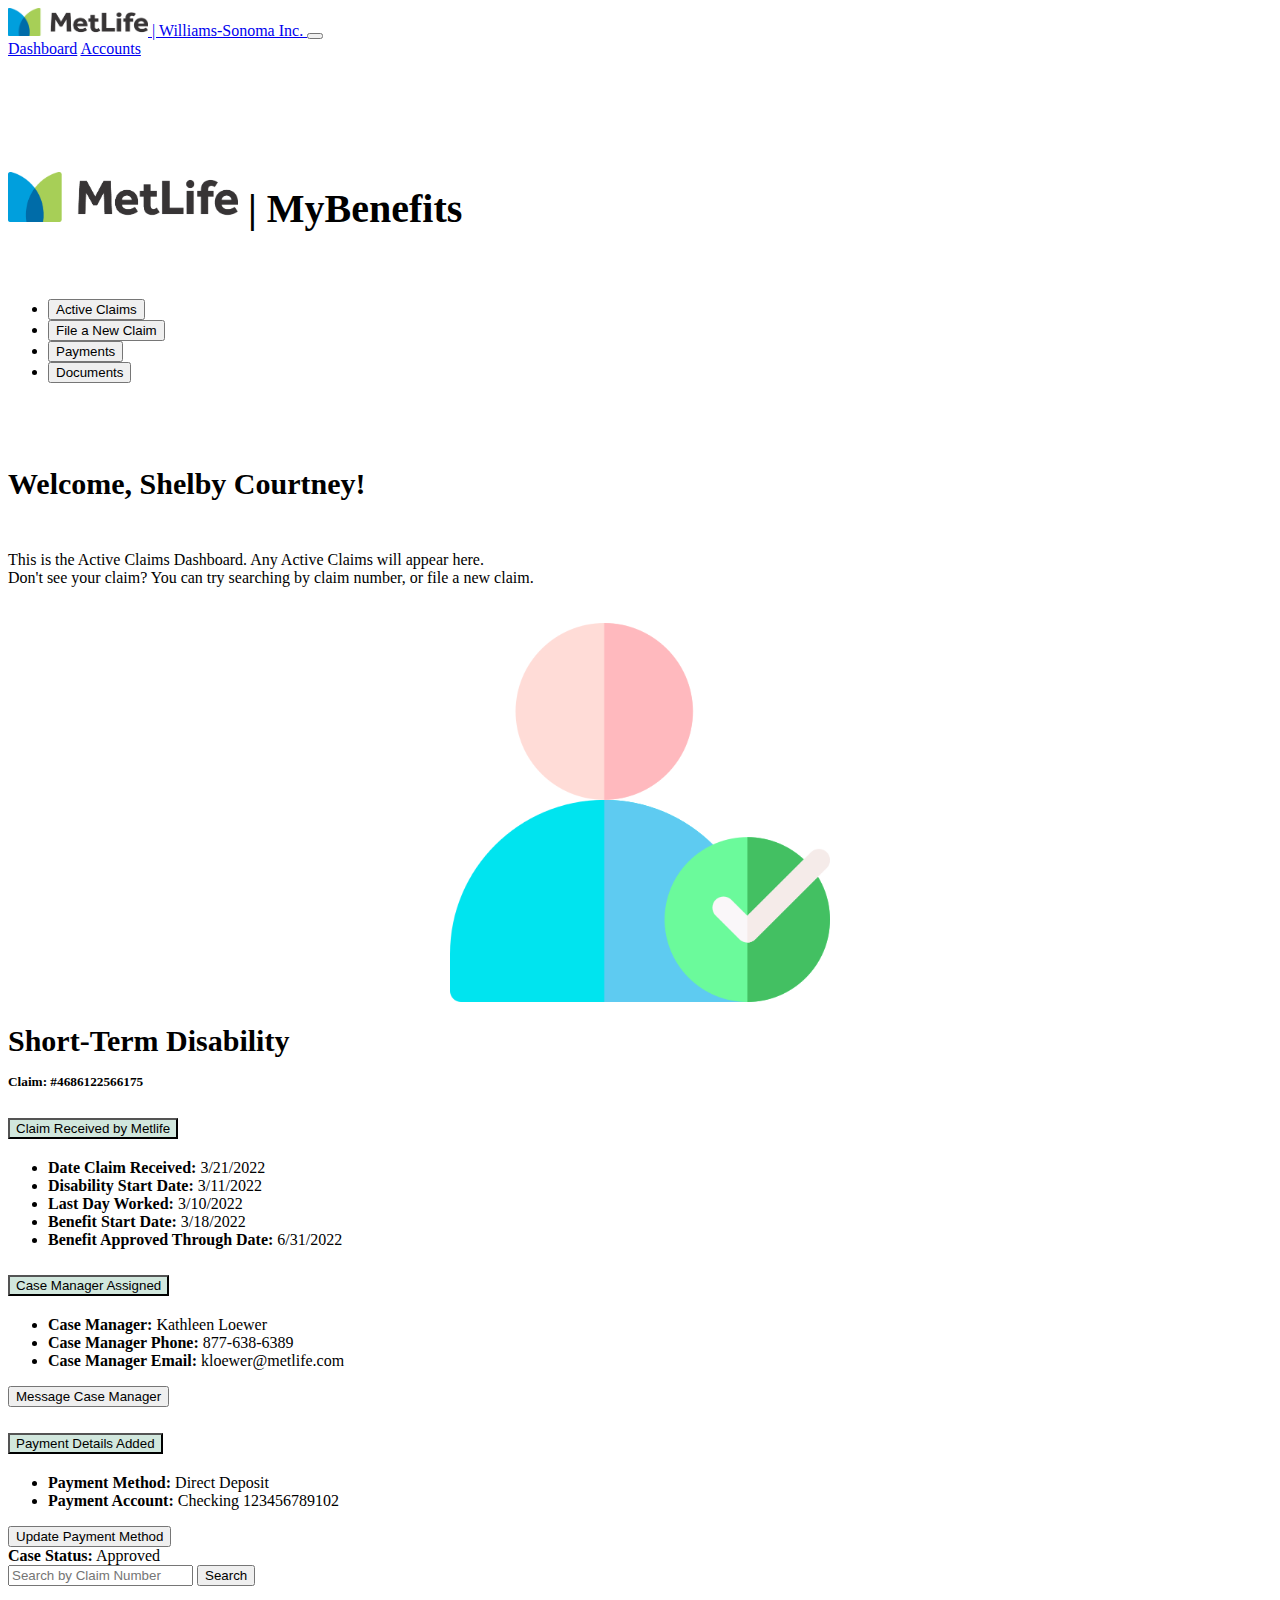
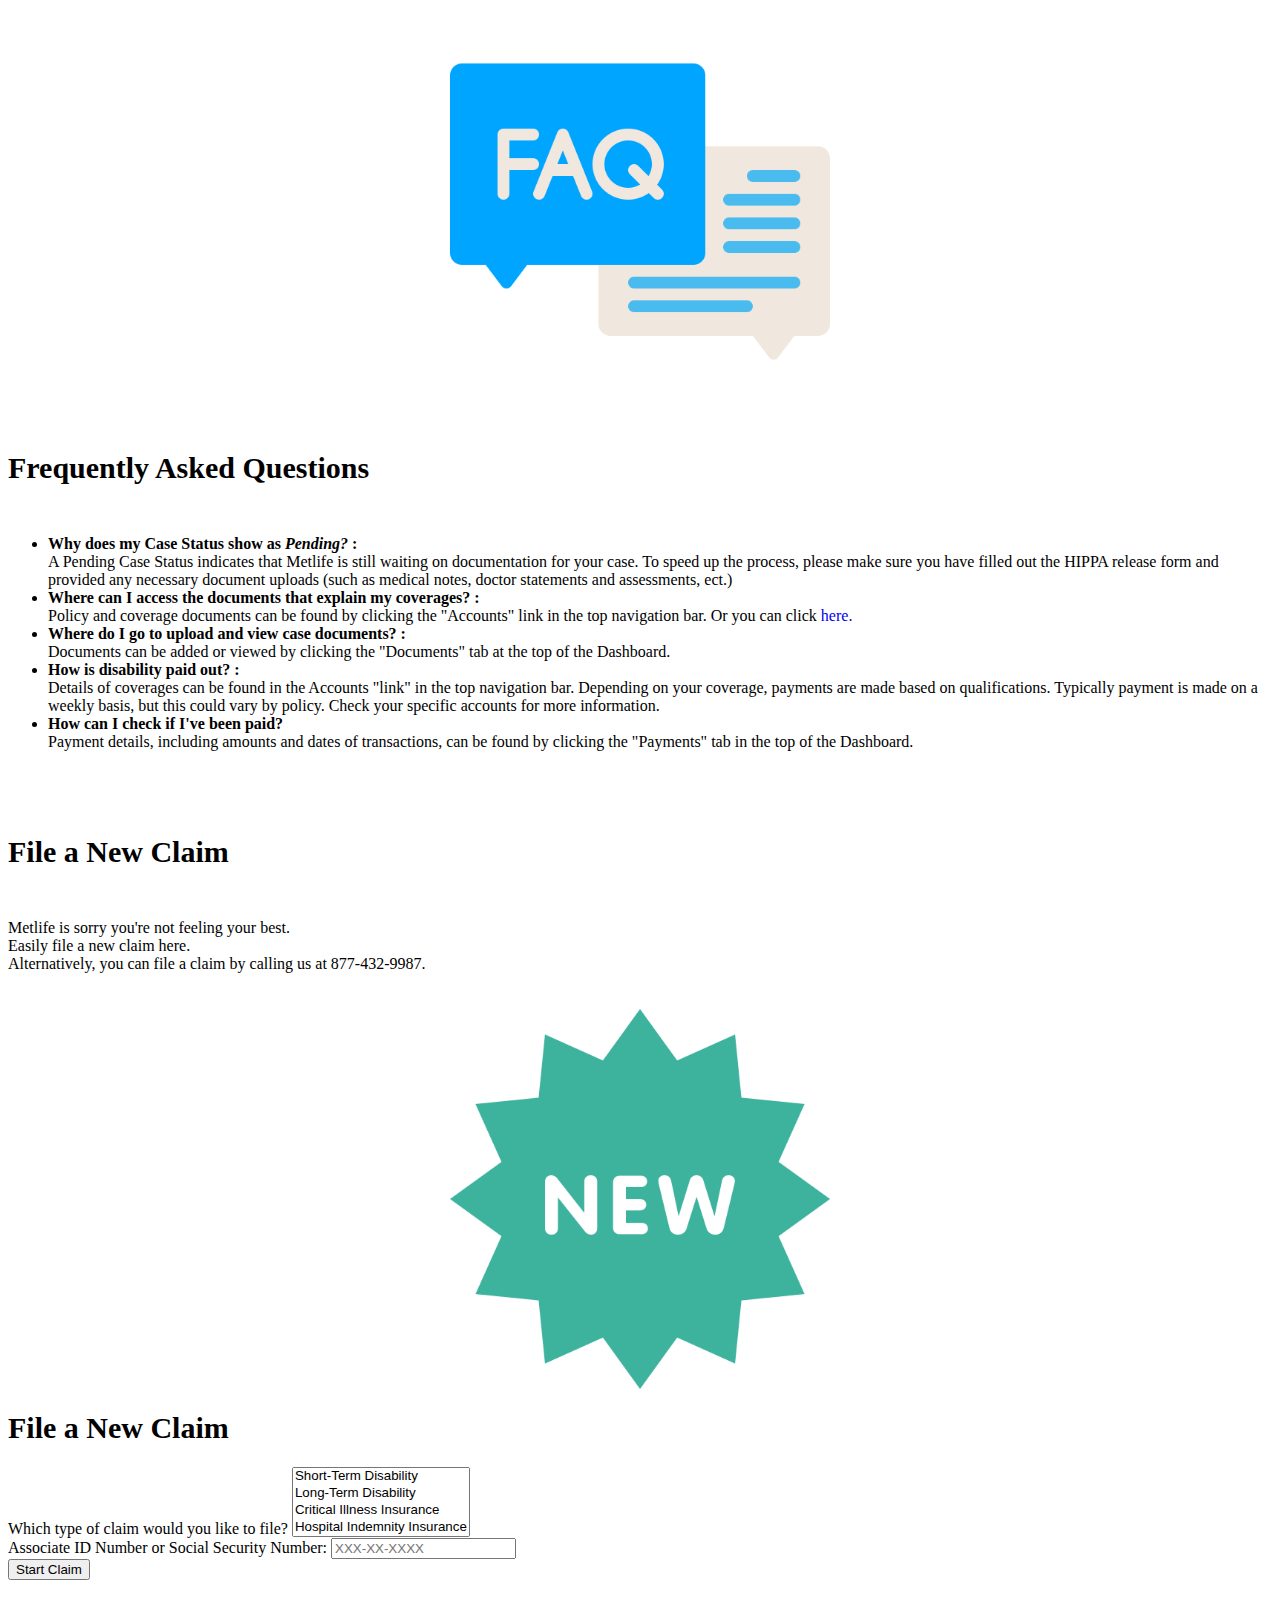
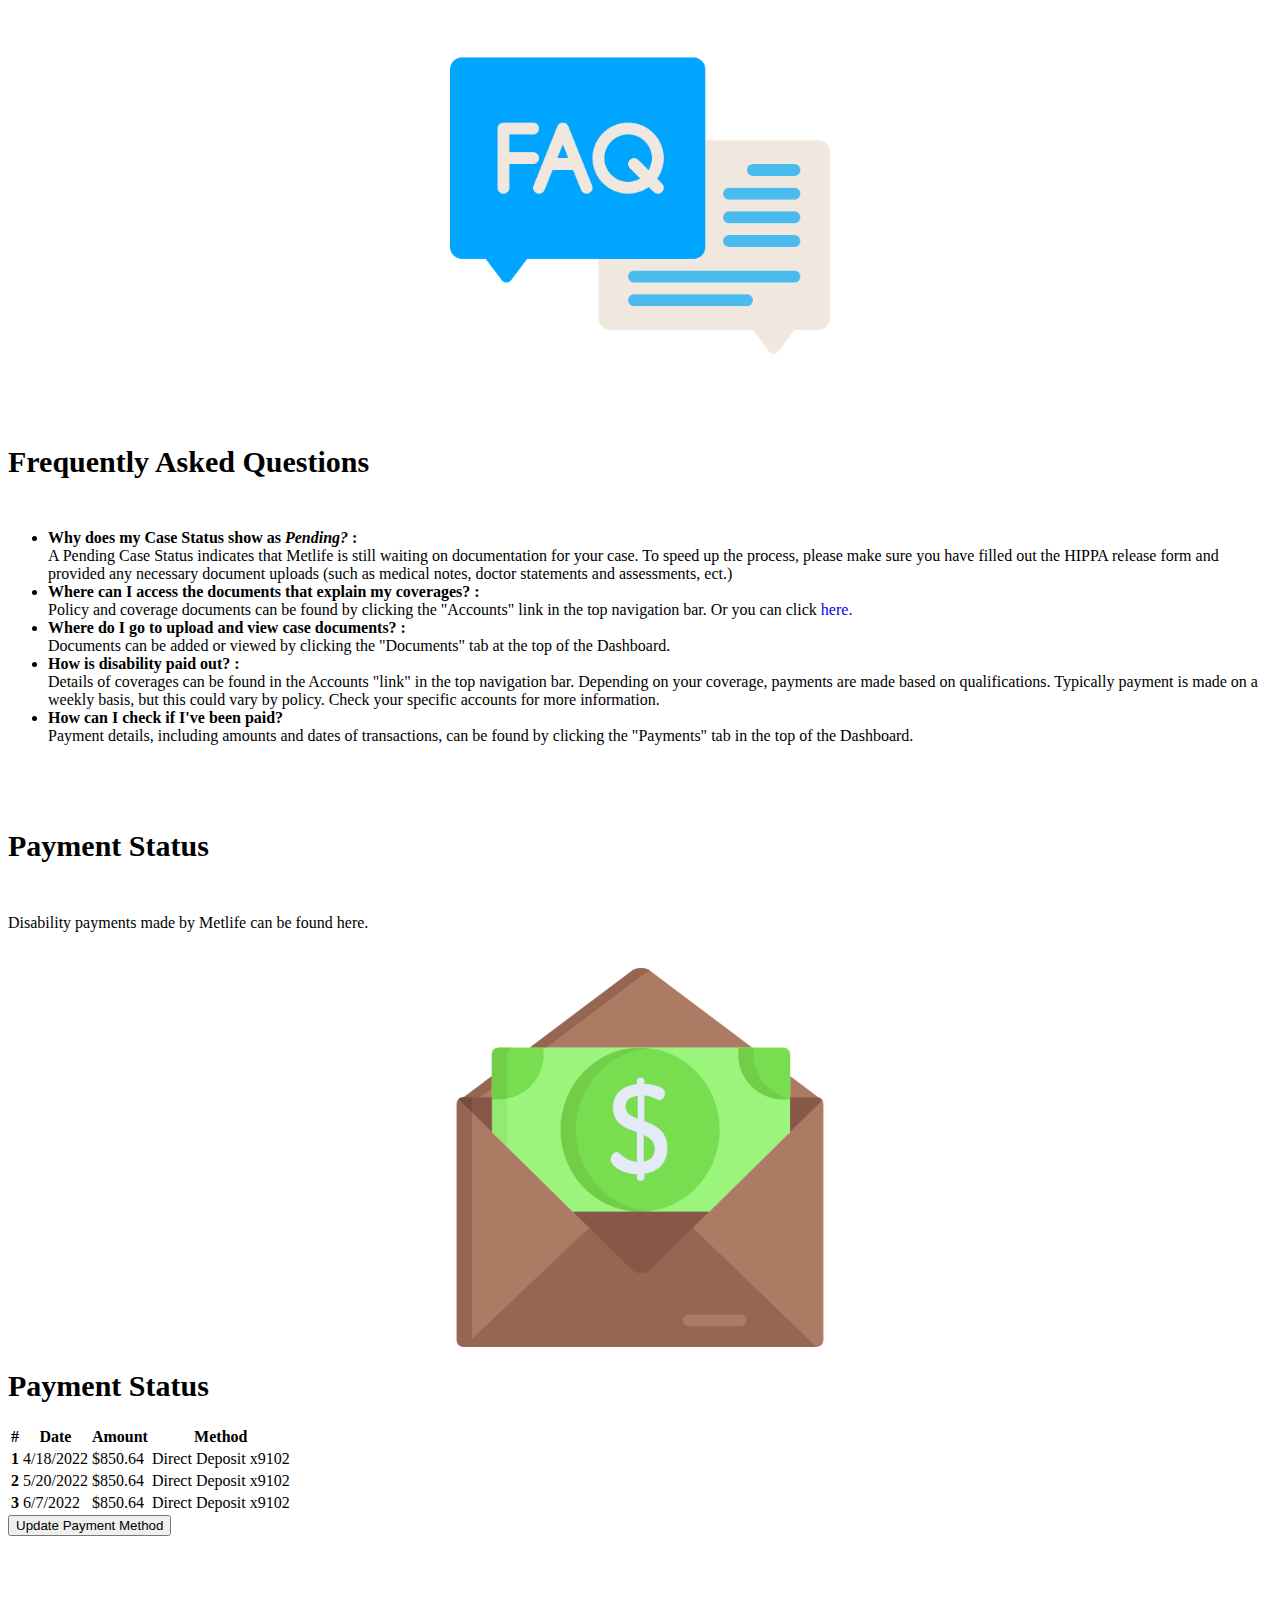
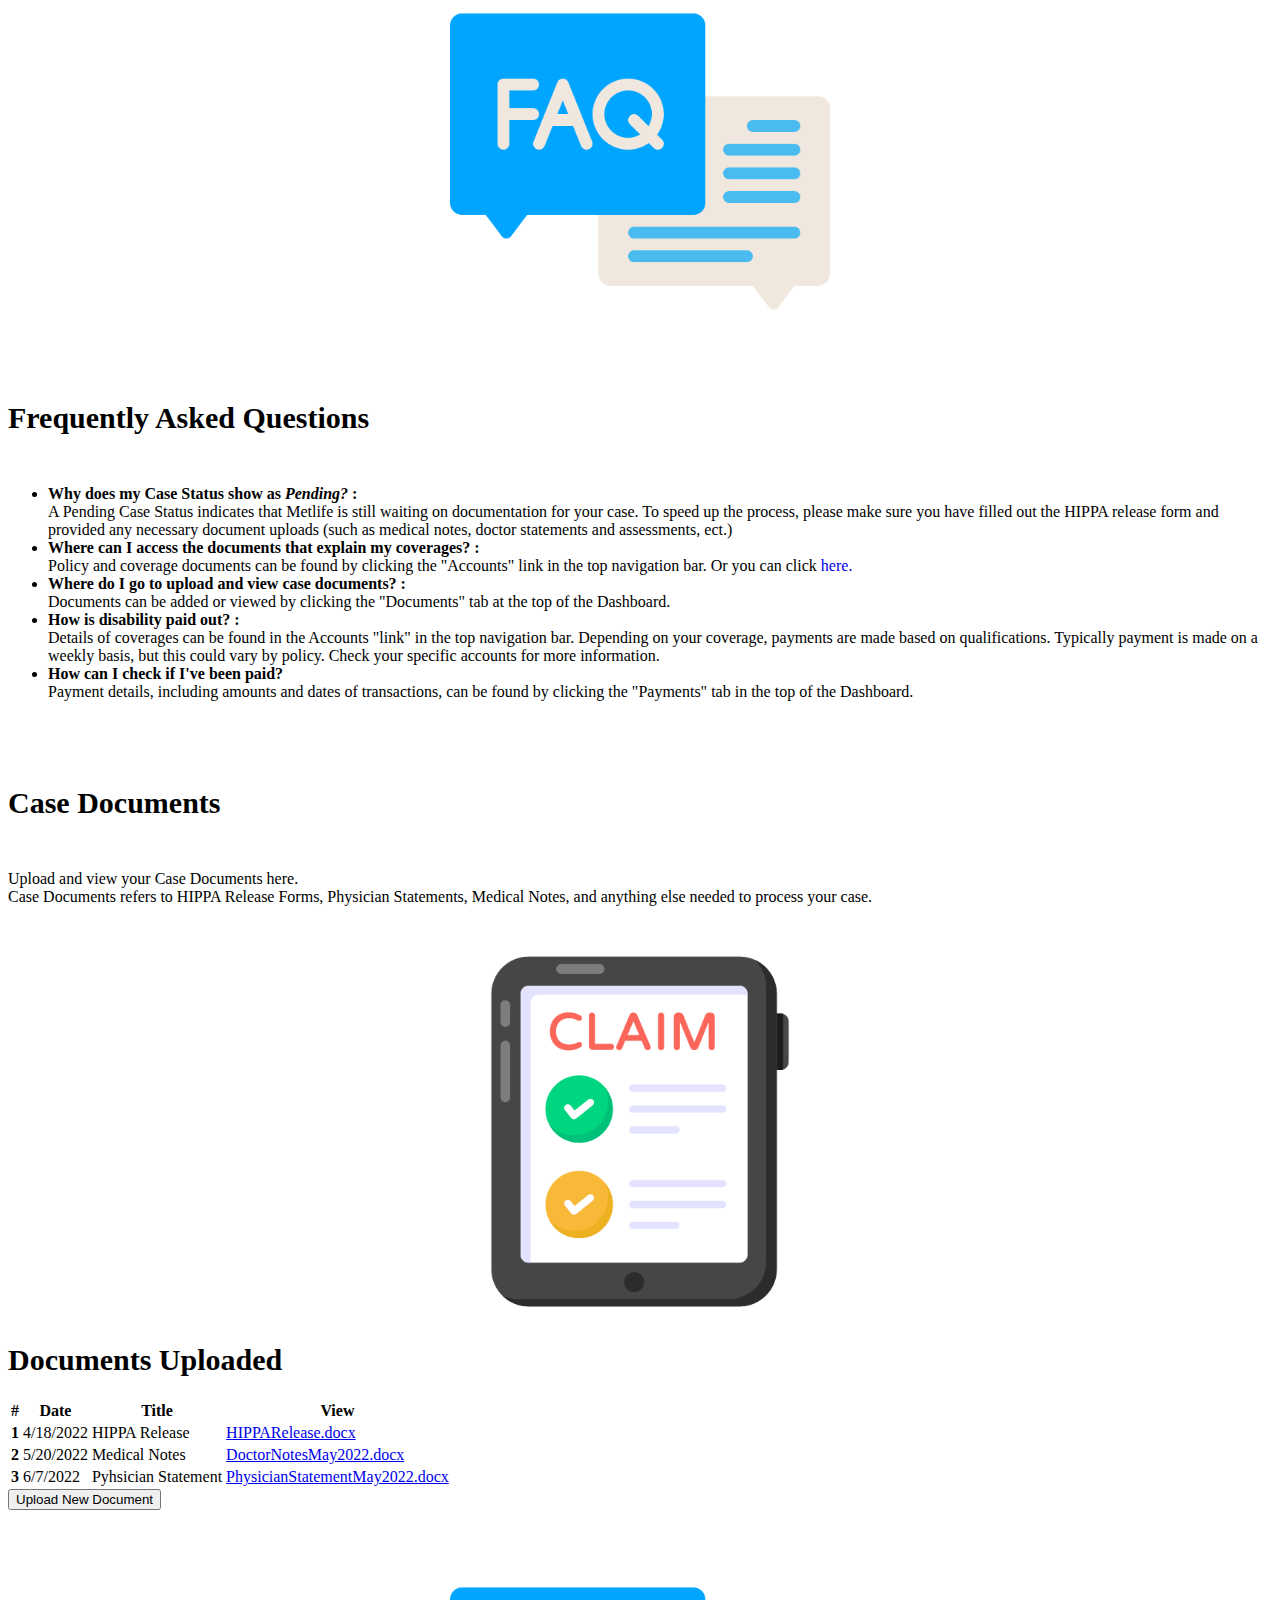
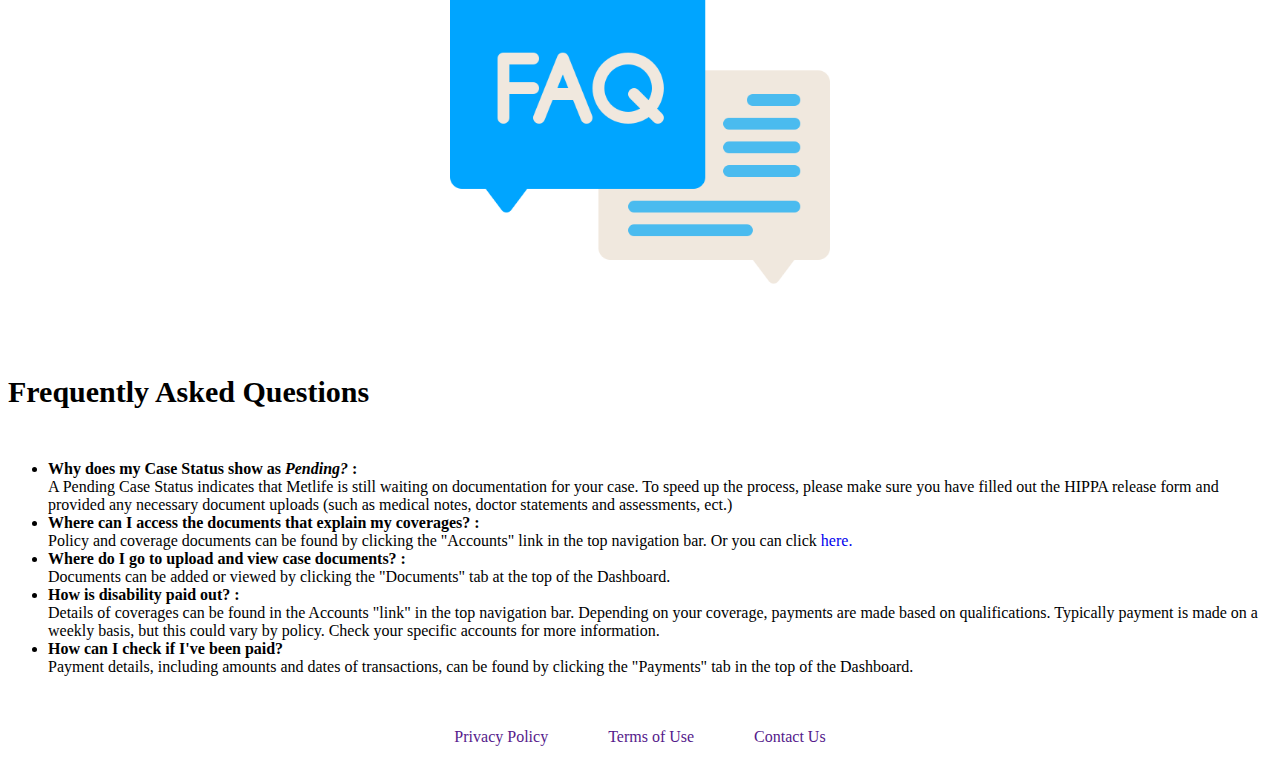
<file: METLIFE WEB REBUILD/dashboard.html>
<!DOCTYPE html>
<html lang="en">
  <head>
    <meta charset="UTF-8" />
    <meta http-equiv="X-UA-Compatible" content="IE=edge" />
    <meta name="viewport" content="width=device-width, initial-scale=1.0" />
    <title>Dashboard</title>
    <link
      href="https://cdn.jsdelivr.net/npm/bootstrap@5.1.3/dist/css/bootstrap.min.css"
      rel="stylesheet"
      integrity="sha384-1BmE4kWBq78iYhFldvKuhfTAU6auU8tT94WrHftjDbrCEXSU1oBoqyl2QvZ6jIW3"
      crossorigin="anonymous"
    />
    <link rel="stylesheet" href="/styles.css" type="text/css" />
     <style>
      @media (max-width: 1000px) {
      
        .widescreen {
          display: none;
        }
      }
      @media (min-width: 1001px) {
        .mobilescreen {
          display: none;
        }
      }
    </style>
  </head>
  <body>
    <nav class="navbar navbar-expand-lg navbar-dark bg-primary widescreen">
      <div class="container-fluid">
        <a class="navbar-brand" href="/index.html">
          <img
            src="/src/metlifelogo.png"
            alt="metlife logo"
            width="140"
            height="28"
            class="d-inline-block align-text-top"
          />
          | Williams-Sonoma Inc.
        </a>
        <button
          class="navbar-toggler"
          type="button"
          data-bs-toggle="collapse"
          data-bs-target="#navbarNavAltMarkup"
          aria-controls="navbarNavAltMarkup"
          aria-expanded="false"
          aria-label="Toggle navigation"
        >
          <span class="navbar-toggler-icon"></span>
        </button>
        <div class="collapse navbar-collapse" id="navbarNavAltMarkup">
          <div class="navbar-nav">
            <a class="nav-link active" aria-current="page" href="#"
              >Dashboard</a
            >
            <a class="nav-link" href="#">Accounts</a>
          </div>
        </div>
      </div>
    </nav>


<nav class="navbar navbar-expand-lg navbar-dark bg-primary mobilescreen">
      <div class="container-fluid">
        <a class="navbar-brand" href="#">
          <img
            src="/src/metlifelogo.png"
            alt=""
            width="140"
            height="28"
            class="d-inline-block align-text-top"
          />
          | WSI
        </a>
        <button
          class="navbar-toggler"
          type="button"
          data-bs-toggle="collapse"
          data-bs-target="#navbarNavAltMarkup"
          aria-controls="navbarNavAltMarkup"
          aria-expanded="false"
          aria-label="Toggle navigation"
        >
          <span class="navbar-toggler-icon"></span>
        </button>
        <div class="collapse navbar-collapse" id="navbarNavAltMarkup">
          <div class="navbar-nav">
            <a class="nav-link active" aria-current="page" href="#"
              >Dashboard</a
            >
            <a class="nav-link" href="#">Accounts</a>
          </div>
        </div>
      </div>
    </nav>


    <div class="card">
      <h5 class="card-header text-center topHeader"><br /><img
            src="/src/metlifelogo.png"
            alt=""
            width="230"
            height="50"
            class="d-inline-block align-text-top"
          /> | MyBenefits<br /></h5>
      <div class="card-body">
        <ul class="nav nav-tabs" id="myTab" role="tablist">
          <li class="nav-item" role="presentation">
            <button
              class="nav-link active"
              id="home-tab"
              data-bs-toggle="tab"
              data-bs-target="#active"
              type="button"
              role="tab"
              aria-controls="active"
              aria-selected="true"
            >
              Active Claims
            </button>

            
          </li>
          <li class="nav-item" role="presentation">
            <button
              class="nav-link"
              id="file-tab"
              data-bs-toggle="tab"
              data-bs-target="#file"
              type="button"
              role="tab"
              aria-controls="file"
              aria-selected="false"
            >
              File a New Claim
            </button>
          </li>
          <li class="nav-item" role="presentation">
            <button
              class="nav-link"
              id="payments-tab"
              data-bs-toggle="tab"
              data-bs-target="#payments"
              type="button"
              role="tab"
              aria-controls="payments"
              aria-selected="false"
            >
              Payments
            </button>
          </li>
           <li class="nav-item" role="presentation">
            <button
              class="nav-link"
              id="documents-tab"
              data-bs-toggle="tab"
              data-bs-target="#documents"
              type="button"
              role="tab"
              aria-controls="documents"
              aria-selected="false"
            >
              Documents
            </button>
          </li>
        </ul>
        <div class="tab-content" id="myTabContent">
 <!-- ************************************** ACTIVE CLAIMS ************************************* -->
          <div
            class="tab-pane fade show active"
            id="active"
            role="tabpanel"
            aria-labelledby="active-tab"
          >
            <div class="container-fluid">
              <h5 class="card-title topDash"><br />Welcome, Shelby Courtney!</h5>
              <p class="card-text">
                This is the Active Claims Dashboard. Any Active Claims will
                appear here. <br />Don't see your claim? You can try searching
                by claim number, or file a new claim.
              </p>
              <div class="row row-cols-1 row-cols-md-2 g-4">
                <div class="col">
                  <div class="card">
                    <img
                      src="/src/employee.png"
                      class="card-img-top dashboardPics"
                      alt="claim"
                    />
                    <div class="card-body">
                      <h5 class="card-title">
                        <span class="topDash"> Short-Term Disability</span
                        ><br /><br />Claim: #4686122566175
                      </h5>
                      <p class="card-text">

<div class="accordion" id="accordionPanelsStayOpenExample">
  <div class="accordion-item">
    <h2 class="accordion-header" id="panelsStayOpen-headingOne">
      <button class="accordion-button completedTask" type="button" data-bs-toggle="collapse" data-bs-target="#panelsStayOpen-collapseOne" aria-expanded="true" aria-controls="panelsStayOpen-collapseOne">
        Claim Received by Metlife
      </button>
    </h2>
    <div id="panelsStayOpen-collapseOne" class="accordion-collapse collapse show" aria-labelledby="panelsStayOpen-headingOne">
      <div class="accordion-body">
        <ul><li><strong>Date Claim Received:</strong> 3/21/2022</li>
        <li><strong>Disability Start Date:</strong> 3/11/2022</li>
    <li><strong>Last Day Worked:</strong> 3/10/2022</li>
<li><strong>Benefit Start Date:</strong> 3/18/2022</li>
<li><strong>Benefit Approved Through Date:</strong> 6/31/2022</li></ul>
      </div>
    </div>
  </div>
  <div class="accordion-item">
    <h2 class="accordion-header" id="panelsStayOpen-headingTwo">
      <button class="accordion-button collapsed completedTask" type="button" data-bs-toggle="collapse" data-bs-target="#panelsStayOpen-collapseTwo" aria-expanded="false" aria-controls="panelsStayOpen-collapseTwo">
        Case Manager Assigned
      </button>
    </h2>
    <div id="panelsStayOpen-collapseTwo" class="accordion-collapse collapse" aria-labelledby="panelsStayOpen-headingTwo">
      <div class="accordion-body">
        <ul><li><strong>Case Manager:</strong> Kathleen Loewer</li>
        <li><strong>Case Manager Phone:</strong> 877-638-6389</li>
    <li><strong>Case Manager Email:</strong> kloewer@metlife.com</li></ul>
    <button type="button" class="btn btn-primary">Message Case Manager</button>
      </div>
    </div>
  </div>
  <div class="accordion-item">
    <h2 class="accordion-header" id="panelsStayOpen-headingThree">
      <button class="accordion-button collapsed completedTask" type="button" data-bs-toggle="collapse" data-bs-target="#panelsStayOpen-collapseThree" aria-expanded="false" aria-controls="panelsStayOpen-collapseThree">
        Payment Details Added
      </button>
    </h2>
    <div id="panelsStayOpen-collapseThree" class="accordion-collapse collapse" aria-labelledby="panelsStayOpen-headingThree">
      <div class="accordion-body">
        <ul><li><strong>Payment Method:</strong> Direct Deposit</li>
        <li><strong>Payment Account:</strong> Checking 123456789102</li></ul>
        <button type="button" class="btn btn-primary">Update Payment Method</button>
      </div>
    </div>
  </div>
  <div class="alert alert-success text-end" role="alert">
  <strong>Case Status:</strong> Approved
</div>
</div>

                       <form class="d-flex">
      <input class="form-control me-2" type="search" placeholder="Search by Claim Number" aria-label="Search by Claim Number">
      <button class="btn btn-outline-success" type="submit">Search</button>
    </form>
                      </p>
                    </div>
                    
                  </div>
                  
                </div>
                <div class="col">
                  <div class="card">
                    <img src="/src/faq.png" class="card-img-top dashboardPics" alt="..." />
                    <div class="card-body">
                      <h5 class="card-title topDash">Frequently Asked Questions</h5>
                      <p class="card-text">
                        <ul><li><strong>Why does my Case Status show as <em>Pending?</em> :</strong> <br>A Pending Case Status indicates that Metlife is still waiting
                        on documentation for your case. To speed up the process, please make sure you have filled out the HIPPA release form and provided any necessary document uploads (such as medical notes, doctor statements and assessments, ect.) <br></li>
        <li><strong>Where can I access the documents that explain my coverages? :</strong> <br>Policy and coverage documents can be found by clicking the "Accounts" link in the top navigation bar. Or you can click <a href="#" class="dashboardLinks">here.</a></li>
    <li><strong>Where do I go to upload and view case documents? :</strong> <br>Documents can be added or viewed by clicking the "Documents" tab at the top of the Dashboard.</li>
<li><strong>How is disability paid out? :</strong> <br>Details of coverages can be found in the Accounts "link" in the top navigation bar. Depending on your coverage, payments are made based on qualifications. Typically payment is made on a weekly basis, but this could vary by policy. Check your specific accounts for more information. </li>
<li><strong>How can I check if I've been paid?</strong> <br>Payment details, including amounts and dates of transactions, can be found by clicking the "Payments" tab in the top of the Dashboard.</li></ul>
                      </p>
                    </div>
                  </div>
                </div>
                
              </div>
            </div>
          </div>
<!-- ************************************** New Claims Tab ************************************* -->
          <div
            class="tab-pane fade"
            id="file"
            role="tabpanel"
            aria-labelledby="file-tab"
          >
            <div class="container-fluid">
              <h5 class="card-title topDash"><br />File a New Claim</h5>
              <p class="card-text">
                Metlife is sorry you're not feeling your best.<br>
                Easily file a new claim here. <br>Alternatively, you can file a claim by calling us at 877-432-9987.
              </p>
              <div class="row row-cols-1 row-cols-md-2 g-4">
                <div class="col">
                  <div class="card">
                    <img
                      src="/src/new.png"
                      class="card-img-top dashboardPics"
                      alt="claim"
                    />
                    <div class="card-body">
                      <h5 class="card-title">
                        <span class="topDash">File a New Claim</span
                        >
                      </h5>
                      <p class="card-text">
<form>
 
  <div class="form-group">
    <label for="exampleFormControlSelect2">Which type of claim would you like to file?</label>
    <select multiple class="form-control" id="exampleFormControlSelect2">
      <option>Short-Term Disability</option>
      <option>Long-Term Disability</option>
      <option>Critical Illness Insurance</option>
      <option>Hospital Indemnity Insurance</option>
      <option>Group Accident Insurance</option>
    </select>
  </div>
  <div class="form-group">
    <label for="exampleFormControlTextarea1">Associate ID Number or Social Security Number:</label>
    <input type="text" class="form-control" placeholder="XXX-XX-XXXX" rows="1"></textarea><br>
  </div>
  <button type="submit" class="btn btn-primary">Start Claim</button>
</form>


                       
                      </p>
                    </div>
                  </div>
                </div>
                <div class="col">
                  <div class="card">
                    <img src="/src/faq.png" class="card-img-top dashboardPics" alt="..." />
                    <div class="card-body">
                      <h5 class="card-title topDash">Frequently Asked Questions</h5>
                      <p class="card-text">
                        <ul><li><strong>Why does my Case Status show as <em>Pending?</em> :</strong> <br>A Pending Case Status indicates that Metlife is still waiting
                        on documentation for your case. To speed up the process, please make sure you have filled out the HIPPA release form and provided any necessary document uploads (such as medical notes, doctor statements and assessments, ect.) <br></li>
        <li><strong>Where can I access the documents that explain my coverages? :</strong> <br>Policy and coverage documents can be found by clicking the "Accounts" link in the top navigation bar. Or you can click <a href="#" class="dashboardLinks">here.</a></li>
    <li><strong>Where do I go to upload and view case documents? :</strong> <br>Documents can be added or viewed by clicking the "Documents" tab at the top of the Dashboard.</li>
<li><strong>How is disability paid out? :</strong> <br>Details of coverages can be found in the Accounts "link" in the top navigation bar. Depending on your coverage, payments are made based on qualifications. Typically payment is made on a weekly basis, but this could vary by policy. Check your specific accounts for more information. </li>
<li><strong>How can I check if I've been paid?</strong> <br>Payment details, including amounts and dates of transactions, can be found by clicking the "Payments" tab in the top of the Dashboard.</li></ul>
                      </p>
                    </div>
                  </div>
                </div>
          </div>
          </div>
          </div>
<!-- ************************************** Payments Tab ************************************* -->
          <div
            class="tab-pane fade"
            id="payments"
            role="tabpanel"
            aria-labelledby="payments-tab"
          >
            <div class="container-fluid">
              <h5 class="card-title topDash"><br />Payment Status</h5>
              <p class="card-text">
                Disability payments made by Metlife can be found here.
              </p>
              <div class="row row-cols-1 row-cols-md-2 g-4">
                <div class="col">
                  <div class="card">
                    <img
                      src="/src/money.png"
                      class="card-img-top dashboardPics"
                      alt="claim"
                    />
                    <div class="card-body">
                      <h5 class="card-title">
                        <span class="topDash">Payment Status</span
                        >
                      </h5>
                      <p class="card-text">
<table class="table table-striped">
  <thead>
    <tr>
      <th scope="col">#</th>
      <th scope="col">Date</th>
      <th scope="col">Amount</th>
      <th scope="col">Method</th>
    </tr>
  </thead>
  <tbody>
    <tr>
      <th scope="row">1</th>
      <td>4/18/2022</td>
      <td>$850.64</td>
      <td>Direct Deposit x9102</td>
    </tr>
    <tr>
      <th scope="row">2</th>
      <td>5/20/2022</td>
      <td>$850.64</td>
      <td>Direct Deposit x9102</td>
    </tr>
    <tr>
      <th scope="row">3</th>
      <td>6/7/2022</td>
      <td>$850.64</td>
      <td>Direct Deposit x9102</td>
    </tr>
  </tbody>
</table>
<button type="submit" class="btn btn-primary">Update Payment Method</button>


                       
                      </p>
                    </div>
                  </div>
                </div>
                <div class="col">
                  <div class="card">
                    <img src="/src/faq.png" class="card-img-top dashboardPics" alt="..." />
                    <div class="card-body">
                      <h5 class="card-title topDash">Frequently Asked Questions</h5>
                      <p class="card-text">
                        <ul><li><strong>Why does my Case Status show as <em>Pending?</em> :</strong> <br>A Pending Case Status indicates that Metlife is still waiting
                        on documentation for your case. To speed up the process, please make sure you have filled out the HIPPA release form and provided any necessary document uploads (such as medical notes, doctor statements and assessments, ect.) <br></li>
        <li><strong>Where can I access the documents that explain my coverages? :</strong> <br>Policy and coverage documents can be found by clicking the "Accounts" link in the top navigation bar. Or you can click <a href="#" class="dashboardLinks">here.</a></li>
    <li><strong>Where do I go to upload and view case documents? :</strong> <br>Documents can be added or viewed by clicking the "Documents" tab at the top of the Dashboard.</li>
<li><strong>How is disability paid out? :</strong> <br>Details of coverages can be found in the Accounts "link" in the top navigation bar. Depending on your coverage, payments are made based on qualifications. Typically payment is made on a weekly basis, but this could vary by policy. Check your specific accounts for more information. </li>
<li><strong>How can I check if I've been paid?</strong> <br>Payment details, including amounts and dates of transactions, can be found by clicking the "Payments" tab in the top of the Dashboard.</li></ul>
                      </p>
                    </div>
                  </div>
                </div>
          </div>
          </div>
        </div>

<!-- ************************************** Documents Tab ************************************* -->
         <div
            class="tab-pane fade"
            id="documents"
            role="tabpanel"
            aria-labelledby="documents-tab"
          >
            <div class="container-fluid">
              <h5 class="card-title topDash"><br />Case Documents</h5>
              <p class="card-text">
                Upload and view your Case Documents here. <br>Case Documents refers to HIPPA Release Forms, Physician Statements, Medical Notes, and anything else needed to process your case.
              </p>
              <div class="row row-cols-1 row-cols-md-2 g-4">
                <div class="col">
                  <div class="card">
                    <img
                      src="/src/claim.png"
                      class="card-img-top dashboardPics"
                      alt="claim"
                    />
                    <div class="card-body">
                      <h5 class="card-title">
                        <span class="topDash">Documents Uploaded</span
                        >
                      </h5>
                      <p class="card-text">
<table class="table table-striped">
  <thead>
    <tr>
      <th scope="col">#</th>
      <th scope="col">Date</th>
      <th scope="col">Title</th>
      <th scope="col">View</th>
    </tr>
  </thead>
  <tbody>
    <tr>
      <th scope="row">1</th>
      <td>4/18/2022</td>
      <td>HIPPA Release</td>
      <td><a href="#" download>
  HIPPARelease.docx
</a></td>
    </tr>
    <tr>
      <th scope="row">2</th>
      <td>5/20/2022</td>
      <td>Medical Notes</td>
      <td><a href="#" download>
  DoctorNotesMay2022.docx
</a></td>
    </tr>
    <tr>
      <th scope="row">3</th>
      <td>6/7/2022</td>
      <td>Pyhsician Statement</td>
      <td><a href="#" download>
  PhysicianStatementMay2022.docx
</a></td>
    </tr>
  </tbody>
</table>
<button type="submit" class="btn btn-danger">Upload New Document</button>


                       
                      </p>
                    </div>
                  </div>
                </div>
                <div class="col">
                  <div class="card">
                    <img src="/src/faq.png" class="card-img-top dashboardPics" alt="..." />
                    <div class="card-body">
                      <h5 class="card-title topDash">Frequently Asked Questions</h5>
                      <p class="card-text">
                        <ul><li><strong>Why does my Case Status show as <em>Pending?</em> :</strong> <br>A Pending Case Status indicates that Metlife is still waiting
                        on documentation for your case. To speed up the process, please make sure you have filled out the HIPPA release form and provided any necessary document uploads (such as medical notes, doctor statements and assessments, ect.) <br></li>
        <li><strong>Where can I access the documents that explain my coverages? :</strong> <br>Policy and coverage documents can be found by clicking the "Accounts" link in the top navigation bar. Or you can click <a href="#" class="dashboardLinks">here.</a></li>
    <li><strong>Where do I go to upload and view case documents? :</strong> <br>Documents can be added or viewed by clicking the "Documents" tab at the top of the Dashboard.</li>
<li><strong>How is disability paid out? :</strong> <br>Details of coverages can be found in the Accounts "link" in the top navigation bar. Depending on your coverage, payments are made based on qualifications. Typically payment is made on a weekly basis, but this could vary by policy. Check your specific accounts for more information. </li>
<li><strong>How can I check if I've been paid?</strong> <br>Payment details, including amounts and dates of transactions, can be found by clicking the "Payments" tab in the top of the Dashboard. </li></ul>
                      </p>
                    </div>
                  </div>
                </div>
          </div>
          </div>
        </div>
      </div>
      </div>







      
    </div>


    </div>








    <!-- **************************************footer************************************* -->
    <br><br>

    <footer><div class="widescreen"><a class="footerLinks" href="">Privacy Policy</a><a class="footerLinks" href="">Terms of Use</a><a class="footerLinks" href="">Contact Us</a></div>
      <div class="mobilescreen"><a class="footerLinksSmall" href="">Privacy</a><a class="footerLinksSmall" href="">Terms</a><a class="footerLinksSmall" href="">Contact</a></div></footer>
    <script
      src="https://cdn.jsdelivr.net/npm/bootstrap@5.1.3/dist/js/bootstrap.bundle.min.js"
      integrity="sha384-ka7Sk0Gln4gmtz2MlQnikT1wXgYsOg+OMhuP+IlRH9sENBO0LRn5q+8nbTov4+1p"
      crossorigin="anonymous"
    ></script>
  </body>
</html>
</file>
<file: styles.css>
.loginCard {
  right: 10%;
}
.loginText {
  padding: 70px;
  border: 1px solid black;
  background-color: #f8f9fa;
  margin-left: 800px;
}
.searchBtn {
  border: 1px solid black !important;
  color: white;
}
.mobileCard {
  margin: 0 !important;
  width: 100% !important;
  background-color: #0d6efd;
}
.cardPics {
  width: 50%;
  display: block;
  margin: 0 auto;
  padding-top: 20px;
}

footer {
  text-align: center;
}
.footerLinks {
  text-decoration: none;
  padding: 30px;
}
.footerLinksSmall {
  text-decoration: none;
  padding: 20px;
}
hr {
  width: 75%;
  display: block;
  margin: 0 auto;
}
.dashboardPics {
  width: 30%;
  display: block;
  margin: 0 auto;
  padding-top: 20px;
}
.topDash {
  font-size: 30px;
}
.topHeader {
  font-weight: bold;
  font-size: 40px;
}
.completedTask {
  background-color: #d1e7dd;
}
.dashboardLinks {
  text-decoration: none;
}
</file>
